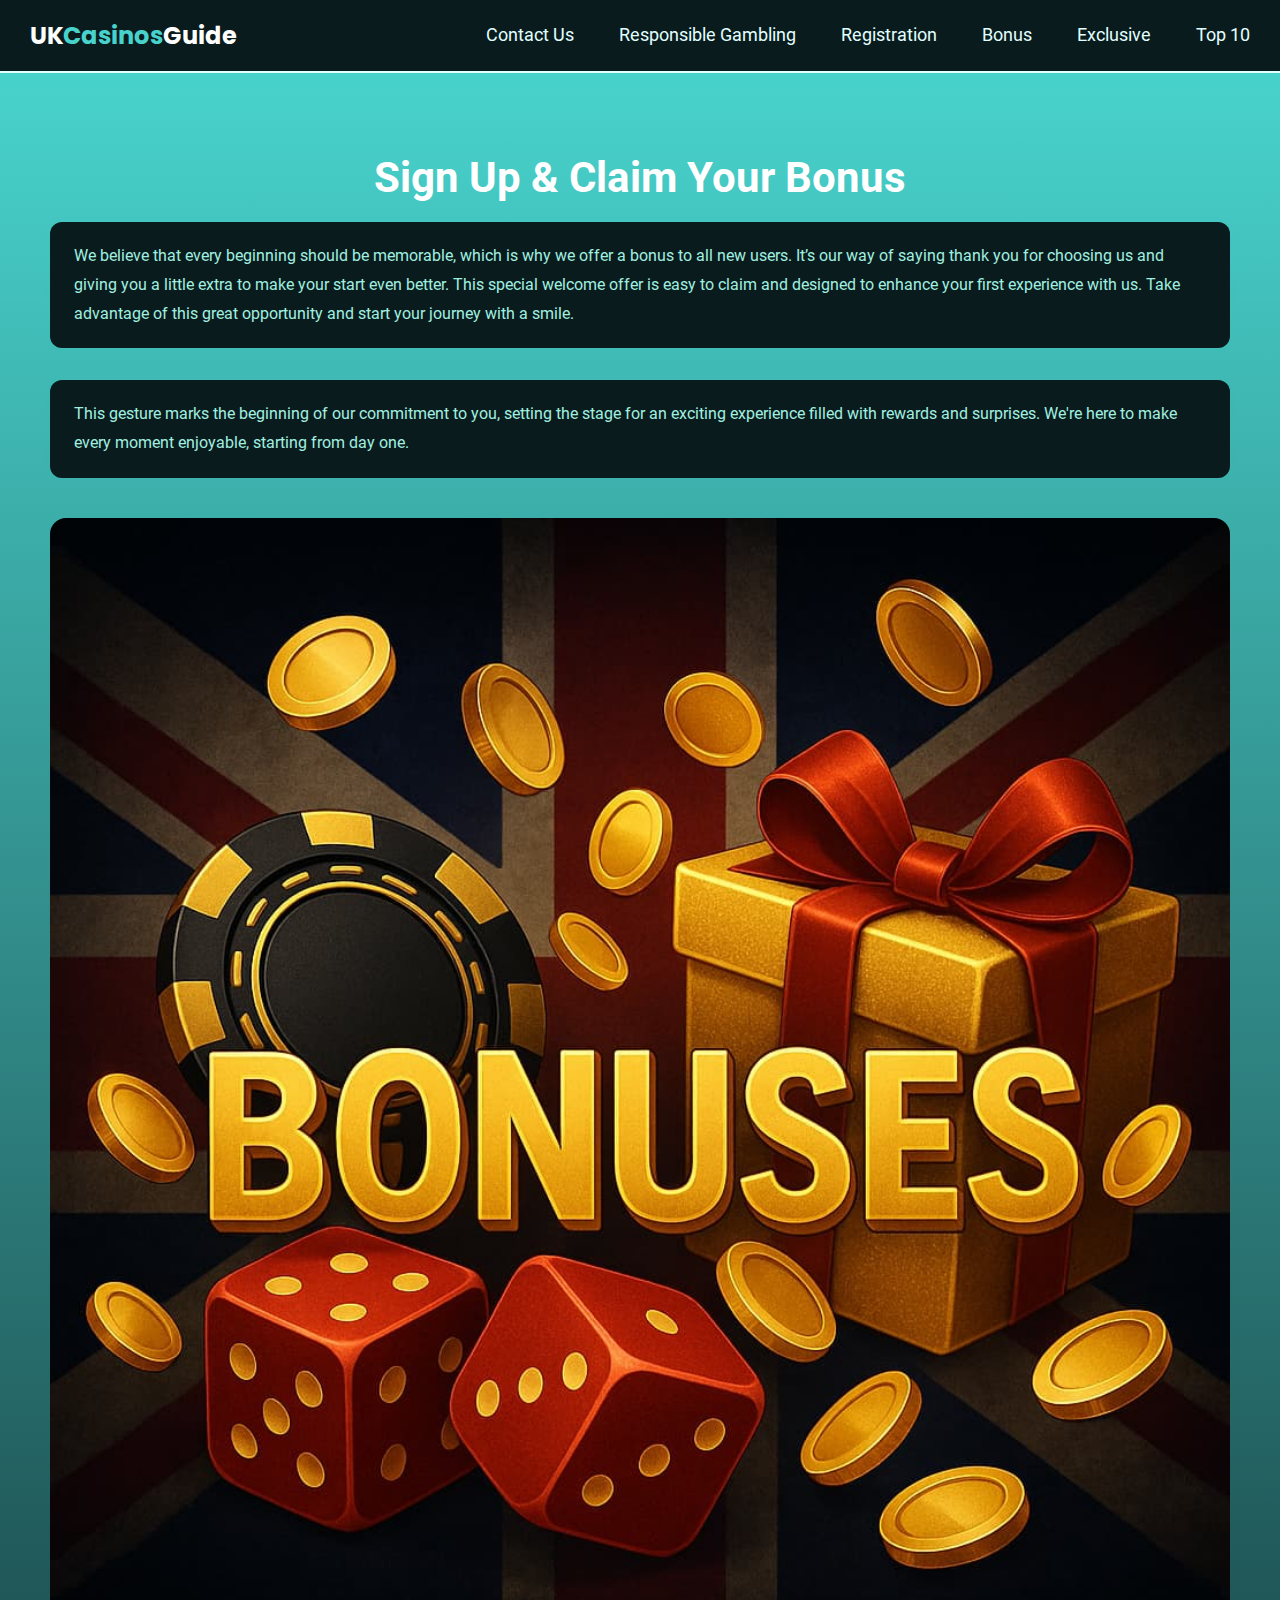
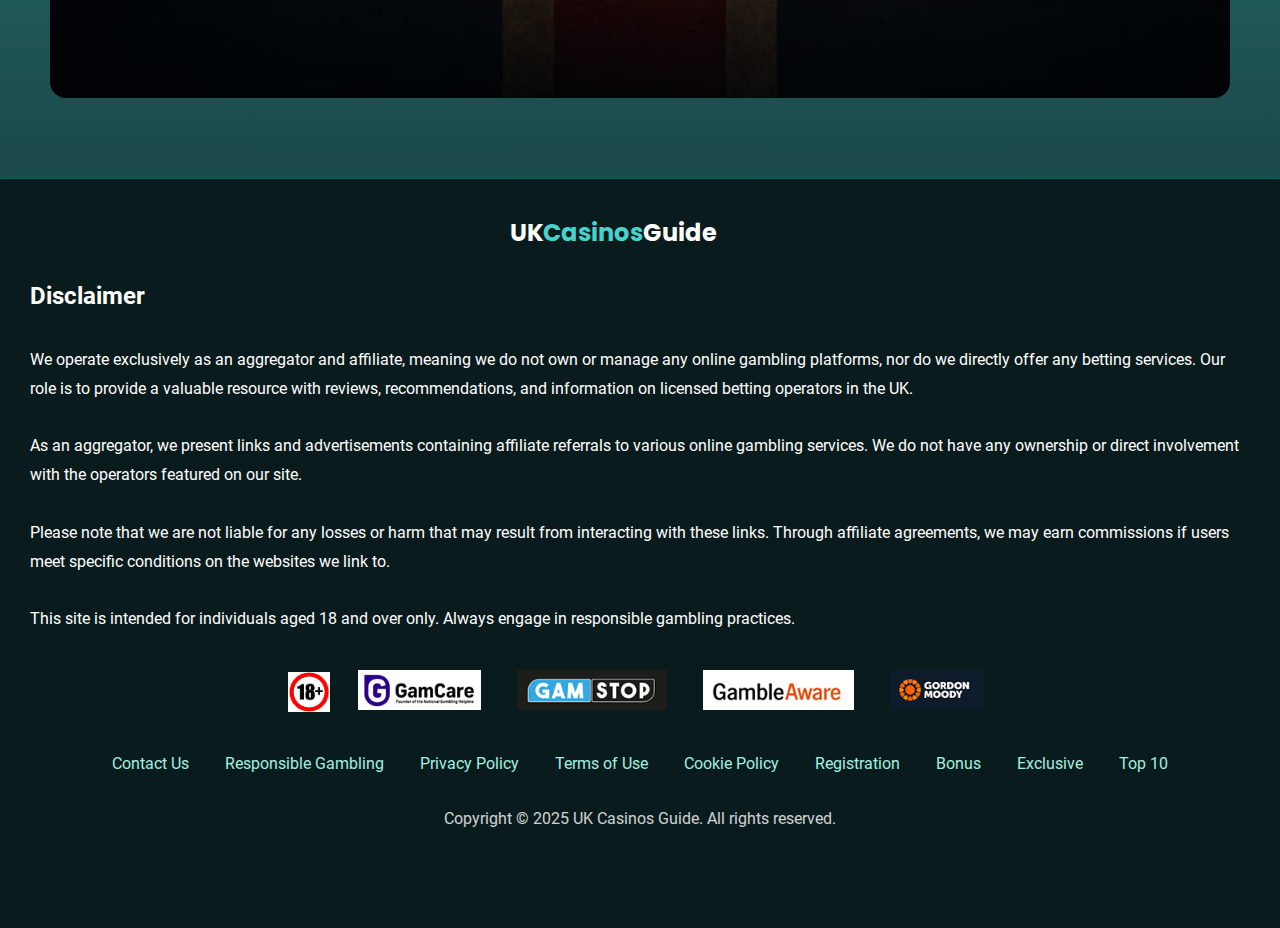
<file: Bonus/index.html>
<!DOCTYPE html>
<html lang="en">
  <head>
    <meta charset="UTF-8" />
    <meta name="viewport" content="width=device-width, initial-scale=1.0" />

    <link
      rel="icon"
      type="image/png"
      sizes="32x32"
      href="/assets/img/logo.svg"
    />

    <title>UK Casinos Guide 2025</title>
    <link rel="stylesheet" href="/assets/css/styles.css" />
  </head>
  <body>
    <header class="mainHeader">
      <div class="content-container">
        <div class="header">
          <div class="desktopHeader">
            <div class="desktopLogoContainer">
              <a href="/">
                <span class="logo"
                  >UK<span style="color: #48d2cc">Casinos</span>Guide</span
                >
              </a>
            </div>

            <div class="desktopMenuContainer">
              <div class="headerLink">
                <a href="/contact_us/">Contact Us</a>
              </div>
              <div class="headerLink">
                <a href="/responsible_gambling/">Responsible Gambling</a>
              </div>
              <div class="headerLink">
                <a href="/Registration/">Registration</a>
              </div>
              <div class="headerLink">
                <a href="/Bonus/">Bonus</a>
              </div>
              <div class="headerLink">
                <a href="/Exclusive/">Exclusive</a>
              </div>
              <div class="headerLink">
                <a href="/Top/">Top 10</a>
              </div>
            </div>
          </div>

          <div class="mobileHeader">
            <div class="mobileLogoContainer">
              <a href="/">
                <span class="logo"
                  >UK<span style="color: #48d2cc">Casinos</span>Guide</span
                >
              </a>
            </div>

            <div class="mobileMenuBurger">
              <img
                src="/assets/img/game-icons_hamburger-menu.png"
                alt="game-icons_hamburger-menu"
                id="hamburgerMenuIcon"
              />
            </div>

            <div class="mobileMenuContainer">
              <div class="mobileMenuClose">
                <img
                  src="/assets/img/icons_caret-down.png"
                  alt="icons_hamburger"
                />
              </div>
              <nav class="mobileNav">
                <a href="/contact_us/">Contact Us</a>
                <a href="/responsible_gambling/">Responsible Gambling</a>
                <a href="/Registration/">Registration</a>
                <a href="/Bonus/">Bonus</a>
                <a href="/Exclusive/">Exclusive</a>
                <a href="/Top/">Top 10</a>
              </nav>
            </div>
          </div>
        </div>
      </div>
    </header>
    <div class="bodyMainWrap">
      <section class="service-page">
        <h1 class="service-title">Sign Up & Claim Your Bonus</h1>

        <div class="service-content">
          <p>
            We believe that every beginning should be memorable, which is why we
            offer a bonus to all new users. It’s our way of saying thank you for
            choosing us and giving you a little extra to make your start even
            better. This special welcome offer is easy to claim and designed to
            enhance your first experience with us. Take advantage of this great
            opportunity and start your journey with a smile.
          </p>
          <p>
            This gesture marks the beginning of our commitment to you, setting
            the stage for an exciting experience filled with rewards and
            surprises. We're here to make every moment enjoyable, starting from
            day one.
          </p>
        </div>
        <img src="/assets/img/bonuses.jpg" style="border-radius: 16px" alt="" />
      </section>

      <footer class="footer_b">
        <div class="desktopLogoContainer">
          <a href="/">
            <span class="logo"
              >UK<span style="color: #48d2cc">Casinos</span>Guide</span
            >
          </a>
        </div>

        <h4 class="footerTitle">Disclaimer</h4>
        <div class="footerText">
          <p class="footerDesc">
            We operate exclusively as an aggregator and affiliate, meaning we do
            not own or manage any online gambling platforms, nor do we directly
            offer any betting services. Our role is to provide a valuable
            resource with reviews, recommendations, and information on licensed
            betting operators in the UK.
            <br /><br />
            As an aggregator, we present links and advertisements containing
            affiliate referrals to various online gambling services. We do not
            have any ownership or direct involvement with the operators featured
            on our site.
            <br /><br />
            Please note that we are not liable for any losses or harm that may
            result from interacting with these links. Through affiliate
            agreements, we may earn commissions if users meet specific
            conditions on the websites we link to.
            <br /><br />
            This site is intended for individuals aged 18 and over only. Always
            engage in responsible gambling practices.
          </p>
        </div>

        <div class="logosDiv">
          <img src="/assets/img/plus18.png" alt="" />
          <a
            href="https://www.gamcare.org.uk/"
            target="_blank"
            rel="nofollow noopener"
            ><img src="/assets/img/gamcare.png" alt=""
          /></a>
          <a
            href="https://www.gamstop.co.uk/"
            target="_blank"
            rel="nofollow noopener"
            ><img src="/assets/img/gamstop.png" alt=""
          /></a>
          <a
            href="https://www.gambleaware.org/"
            target="_blank"
            rel="nofollow noopener"
            ><img src="/assets/img/gambleaware.png" alt=""
          /></a>
          <a
            href="https://gamblingtherapy.org/"
            target="_blank"
            rel="nofollow noopener"
            ><img src="/assets/img/gamblingtherapy.png" alt=""
          /></a>
        </div>

        <div class="logosDiv">
          <a href="/contact_us/">Contact Us</a>
          <a href="/responsible_gambling/">Responsible Gambling</a>
          <a href="/privacy_policy/">Privacy Policy</a>
          <a href="/terms_of_use/">Terms of Use</a>
          <a href="/cookie_policy/">Cookie Policy</a>
          <a href="/Registration/">Registration</a>
          <a href="/Bonus/">Bonus </a>
          <a href="/Exclusive/">Exclusive</a>
          <a href="/Top/">Top 10</a>
        </div>
        <p class="footerBottom">
          Copyright © 2025 UK Casinos Guide. All rights reserved.
        </p>
      </footer>
    </div>

    <script src="/assets/js/main_script.js"></script>
  </body>
</html>
</file>
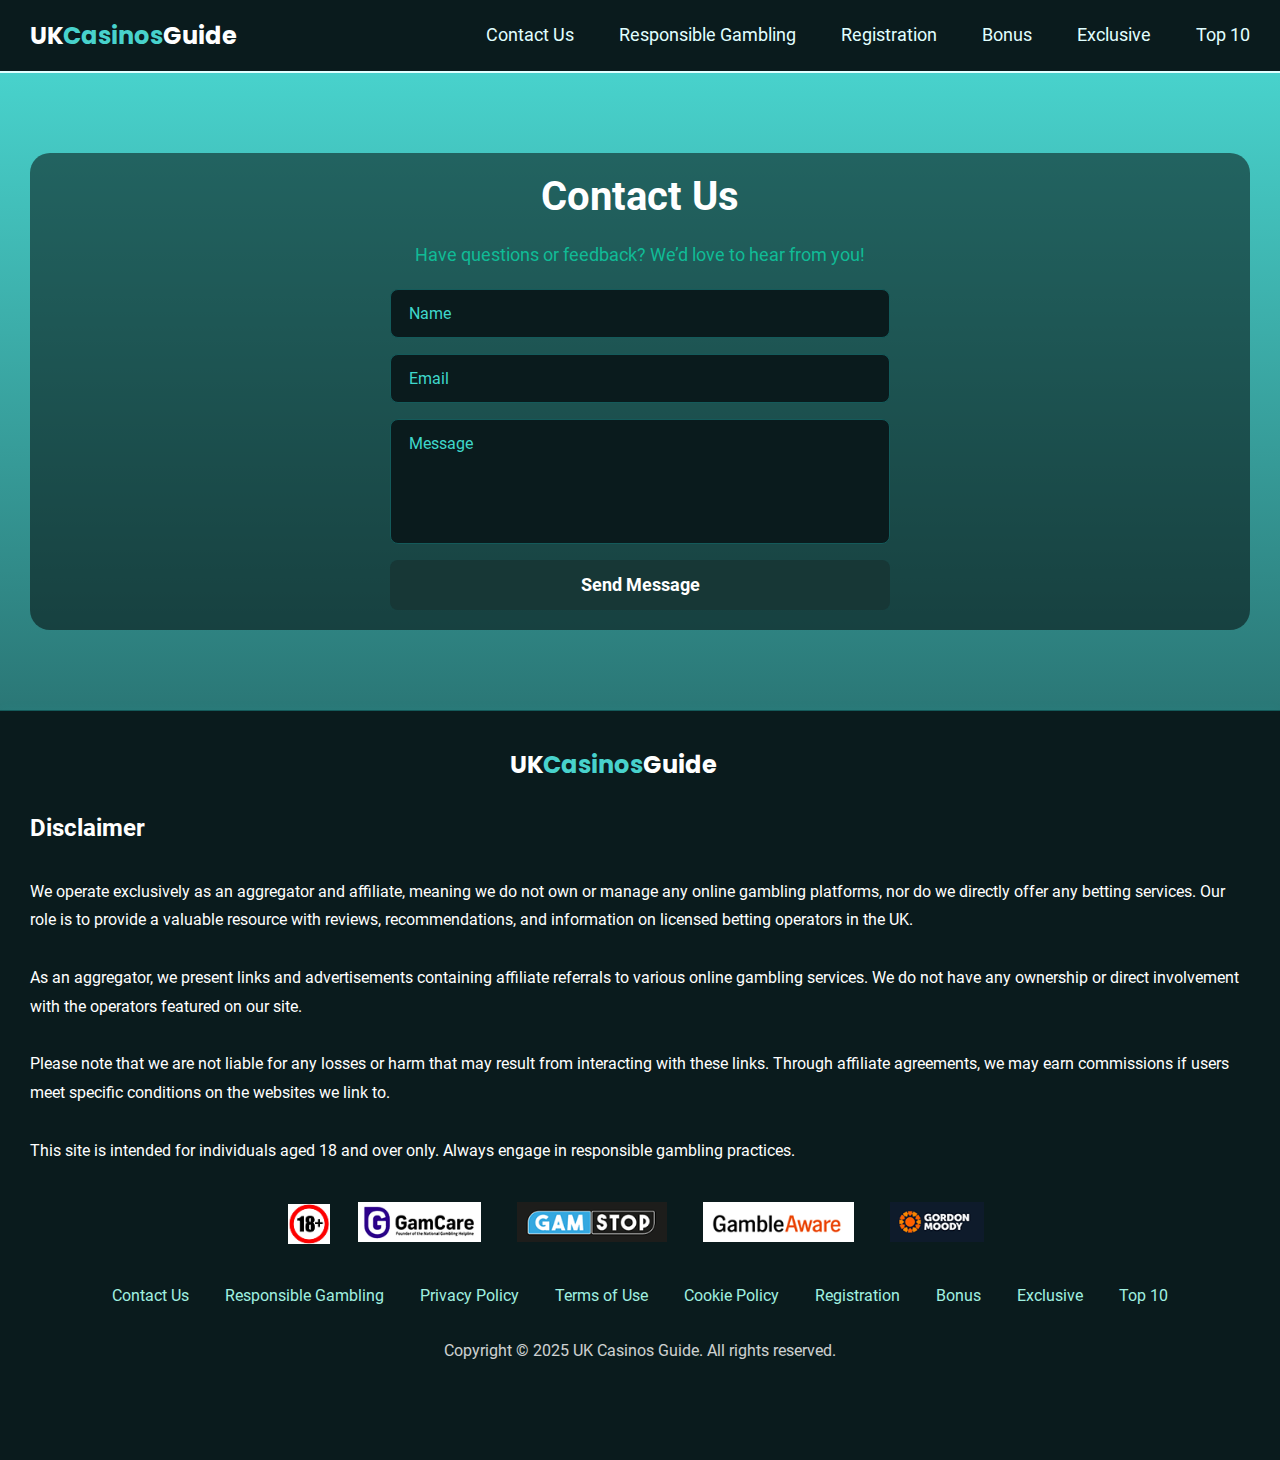
<file: contact_us/index.html>
<!DOCTYPE html>
<html lang="en">
  <head>
    <meta charset="UTF-8" />
    <meta name="viewport" content="width=device-width, initial-scale=1.0" />

    <link
      rel="icon"
      type="image/png"
      sizes="32x32"
      href="/assets/img/logo.svg"
    />

    <title>UK Casinos Guide 2025</title>
    <link rel="stylesheet" href="/assets/css/styles.css" />
  </head>
  <body>
    <header class="mainHeader">
      <div class="content-container">
        <div class="header">
          <div class="desktopHeader">
            <div class="desktopLogoContainer">
              <a href="/">
                <span class="logo"
                  >UK<span style="color: #48d2cc">Casinos</span>Guide</span
                >
              </a>
            </div>

            <div class="desktopMenuContainer">
              <div class="headerLink">
                <a href="/contact_us/">Contact Us</a>
              </div>
              <div class="headerLink">
                <a href="/responsible_gambling/">Responsible Gambling</a>
              </div>
              <div class="headerLink">
                <a href="/Registration/">Registration</a>
              </div>
              <div class="headerLink">
                <a href="/Bonus/">Bonus</a>
              </div>
              <div class="headerLink">
                <a href="/Exclusive/">Exclusive</a>
              </div>
              <div class="headerLink">
                <a href="/Top/">Top 10</a>
              </div>
            </div>
          </div>

          <div class="mobileHeader">
            <div class="mobileLogoContainer">
              <a href="/">
                <span class="logo"
                  >UK<span style="color: #48d2cc">Casinos</span>Guide</span
                >
              </a>
            </div>

            <div class="mobileMenuBurger">
              <img
                src="/assets/img/game-icons_hamburger-menu.png"
                alt="game-icons_hamburger-menu"
                id="hamburgerMenuIcon"
              />
            </div>

            <div class="mobileMenuContainer">
              <div class="mobileMenuClose">
                <img
                  src="/assets/img/icons_caret-down.png"
                  alt="icons_hamburger"
                />
              </div>
              <nav class="mobileNav">
                <a href="/contact_us/">Contact Us</a>
                <a href="/responsible_gambling/">Responsible Gambling</a>
                <a href="/Registration/">Registration</a>
                <a href="/Bonus/">Bonus</a>
                <a href="/Exclusive/">Exclusive</a>
                <a href="/Top/">Top 10</a>
              </nav>
            </div>
          </div>
        </div>
      </div>
    </header>

    <div class="bodyMainWrap">
      <section class="contact-section" id="contact">
        <h1 class="contact-title">Contact Us</h1>
        <p class="contact-subtitle">
          Have questions or feedback? We’d love to hear from you!
        </p>

        <form class="contact-form" id="contactForm">
          <input type="text" name="name" placeholder="Name" required />
          <input type="email" name="email" placeholder="Email" required />
          <textarea
            name="message"
            placeholder="Message"
            rows="5"
            required
          ></textarea>

          <button type="submit" class="buttonLink">Send Message</button>
        </form>

        <div class="modal-overlay" id="modalOverlay">
          <div class="modal">
            <p>
              Thanks for contacting us!<br />Our support team will contact you
              as soon as possible.
            </p>
          </div>
        </div>
      </section>

      <footer class="footer_b">
        <div class="desktopLogoContainer">
          <a href="/">
            <span class="logo"
              >UK<span style="color: #48d2cc">Casinos</span>Guide</span
            >
          </a>
        </div>

        <h4 class="footerTitle">Disclaimer</h4>
        <div class="footerText">
          <p class="footerDesc">
            We operate exclusively as an aggregator and affiliate, meaning we do
            not own or manage any online gambling platforms, nor do we directly
            offer any betting services. Our role is to provide a valuable
            resource with reviews, recommendations, and information on licensed
            betting operators in the UK.
            <br /><br />
            As an aggregator, we present links and advertisements containing
            affiliate referrals to various online gambling services. We do not
            have any ownership or direct involvement with the operators featured
            on our site.
            <br /><br />
            Please note that we are not liable for any losses or harm that may
            result from interacting with these links. Through affiliate
            agreements, we may earn commissions if users meet specific
            conditions on the websites we link to.
            <br /><br />
            This site is intended for individuals aged 18 and over only. Always
            engage in responsible gambling practices.
          </p>
        </div>

        <div class="logosDiv">
          <img src="/assets/img/plus18.png" alt="" />
          <a
            href="https://www.gamcare.org.uk/"
            target="_blank"
            rel="nofollow noopener"
            ><img src="/assets/img/gamcare.png" alt=""
          /></a>
          <a
            href="https://www.gamstop.co.uk/"
            target="_blank"
            rel="nofollow noopener"
            ><img src="/assets/img/gamstop.png" alt=""
          /></a>
          <a
            href="https://www.gambleaware.org/"
            target="_blank"
            rel="nofollow noopener"
            ><img src="/assets/img/gambleaware.png" alt=""
          /></a>
          <a
            href="https://gamblingtherapy.org/"
            target="_blank"
            rel="nofollow noopener"
            ><img src="/assets/img/gamblingtherapy.png" alt=""
          /></a>
        </div>

        <div class="logosDiv">
          <a href="/contact_us/">Contact Us</a>
          <a href="/responsible_gambling/">Responsible Gambling</a>
          <a href="/privacy_policy/">Privacy Policy</a>
          <a href="/terms_of_use/">Terms of Use</a>
          <a href="/cookie_policy/">Cookie Policy</a>
          <a href="/Registration/">Registration</a>
          <a href="/Bonus/">Bonus </a>
          <a href="/Exclusive/">Exclusive</a>
          <a href="/Top/">Top 10</a>
        </div>
        <p class="footerBottom">
          Copyright © 2025 UK Casinos Guide. All rights reserved.
        </p>
      </footer>
    </div>

    <script>
      document
        .getElementById("contactForm")
        .addEventListener("submit", function (e) {
          e.preventDefault();

          const modal = document.getElementById("modalOverlay");
          modal.classList.add("show");

          setTimeout(() => {
            modal.classList.remove("show");
            e.target.reset();
          }, 2500);
        });
    </script>
    <script src="/assets/js/main_script.js"></script>
  </body>
</html>
</file>
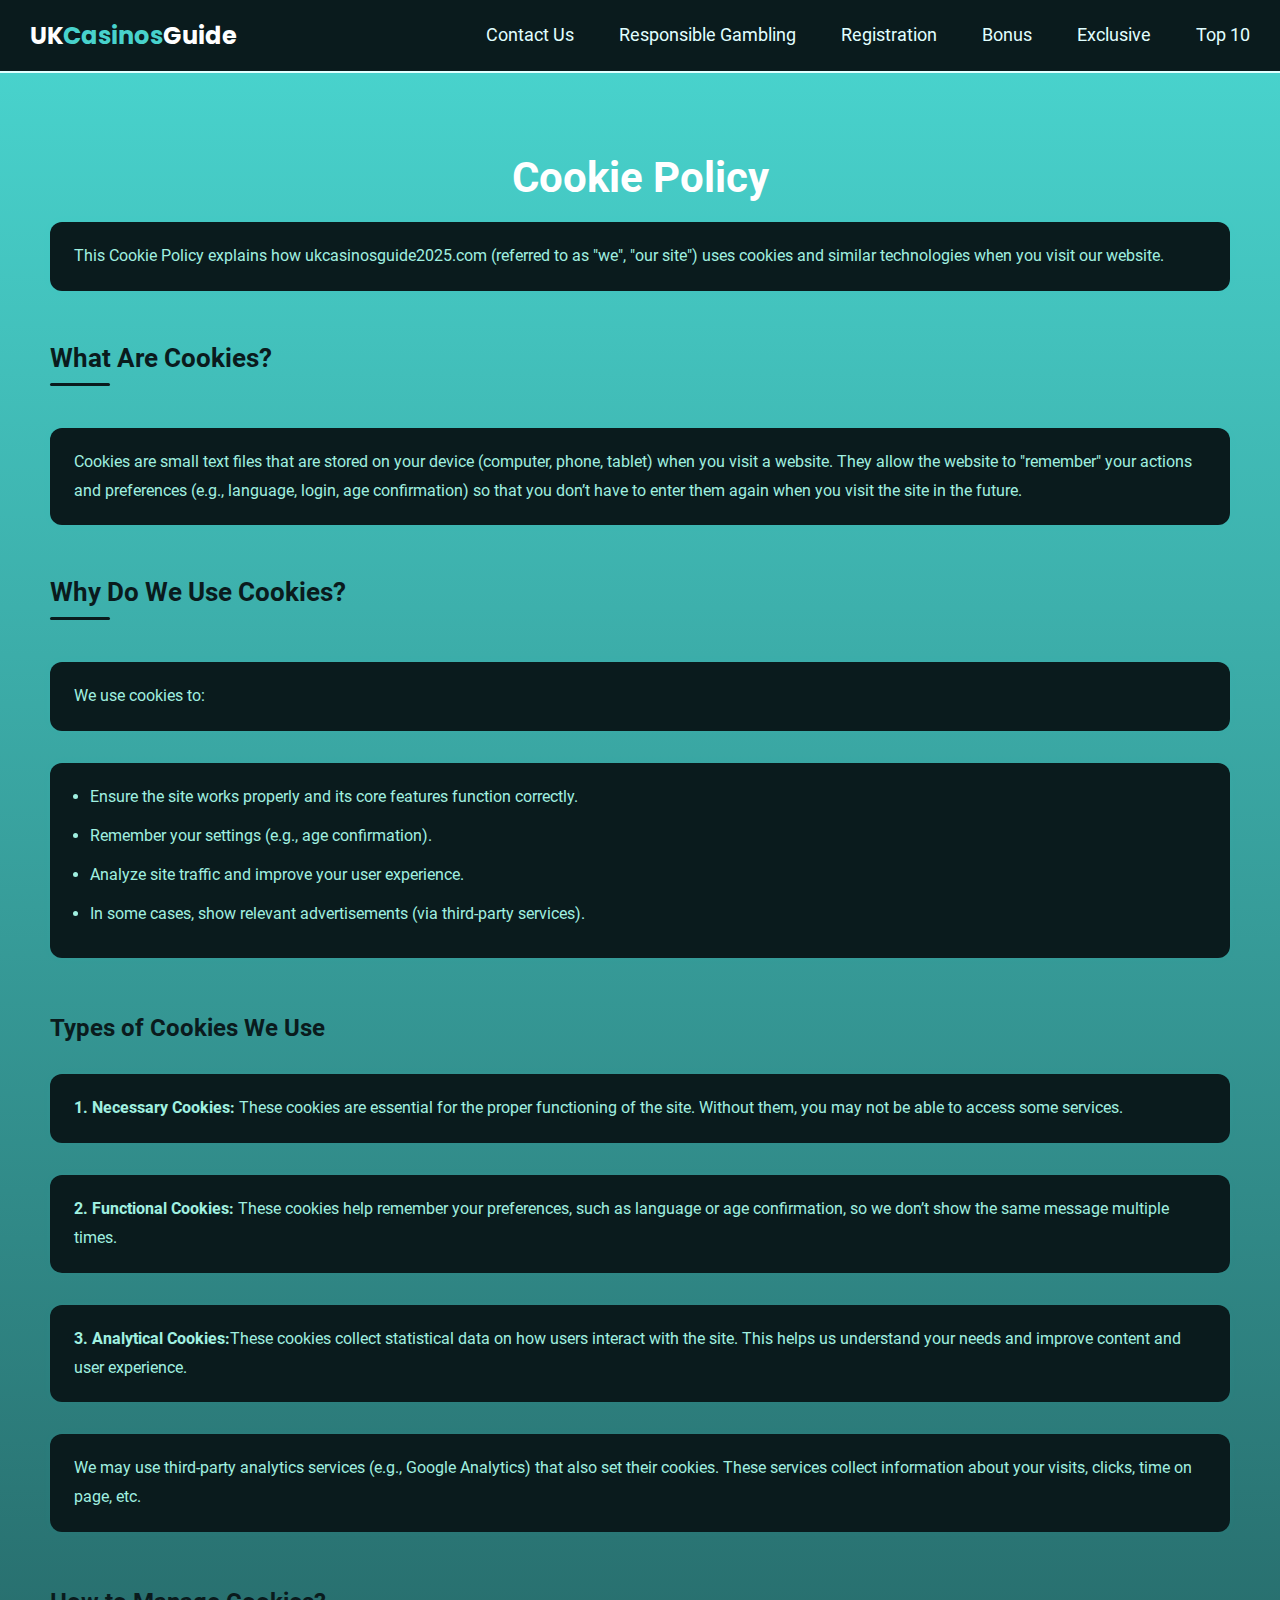
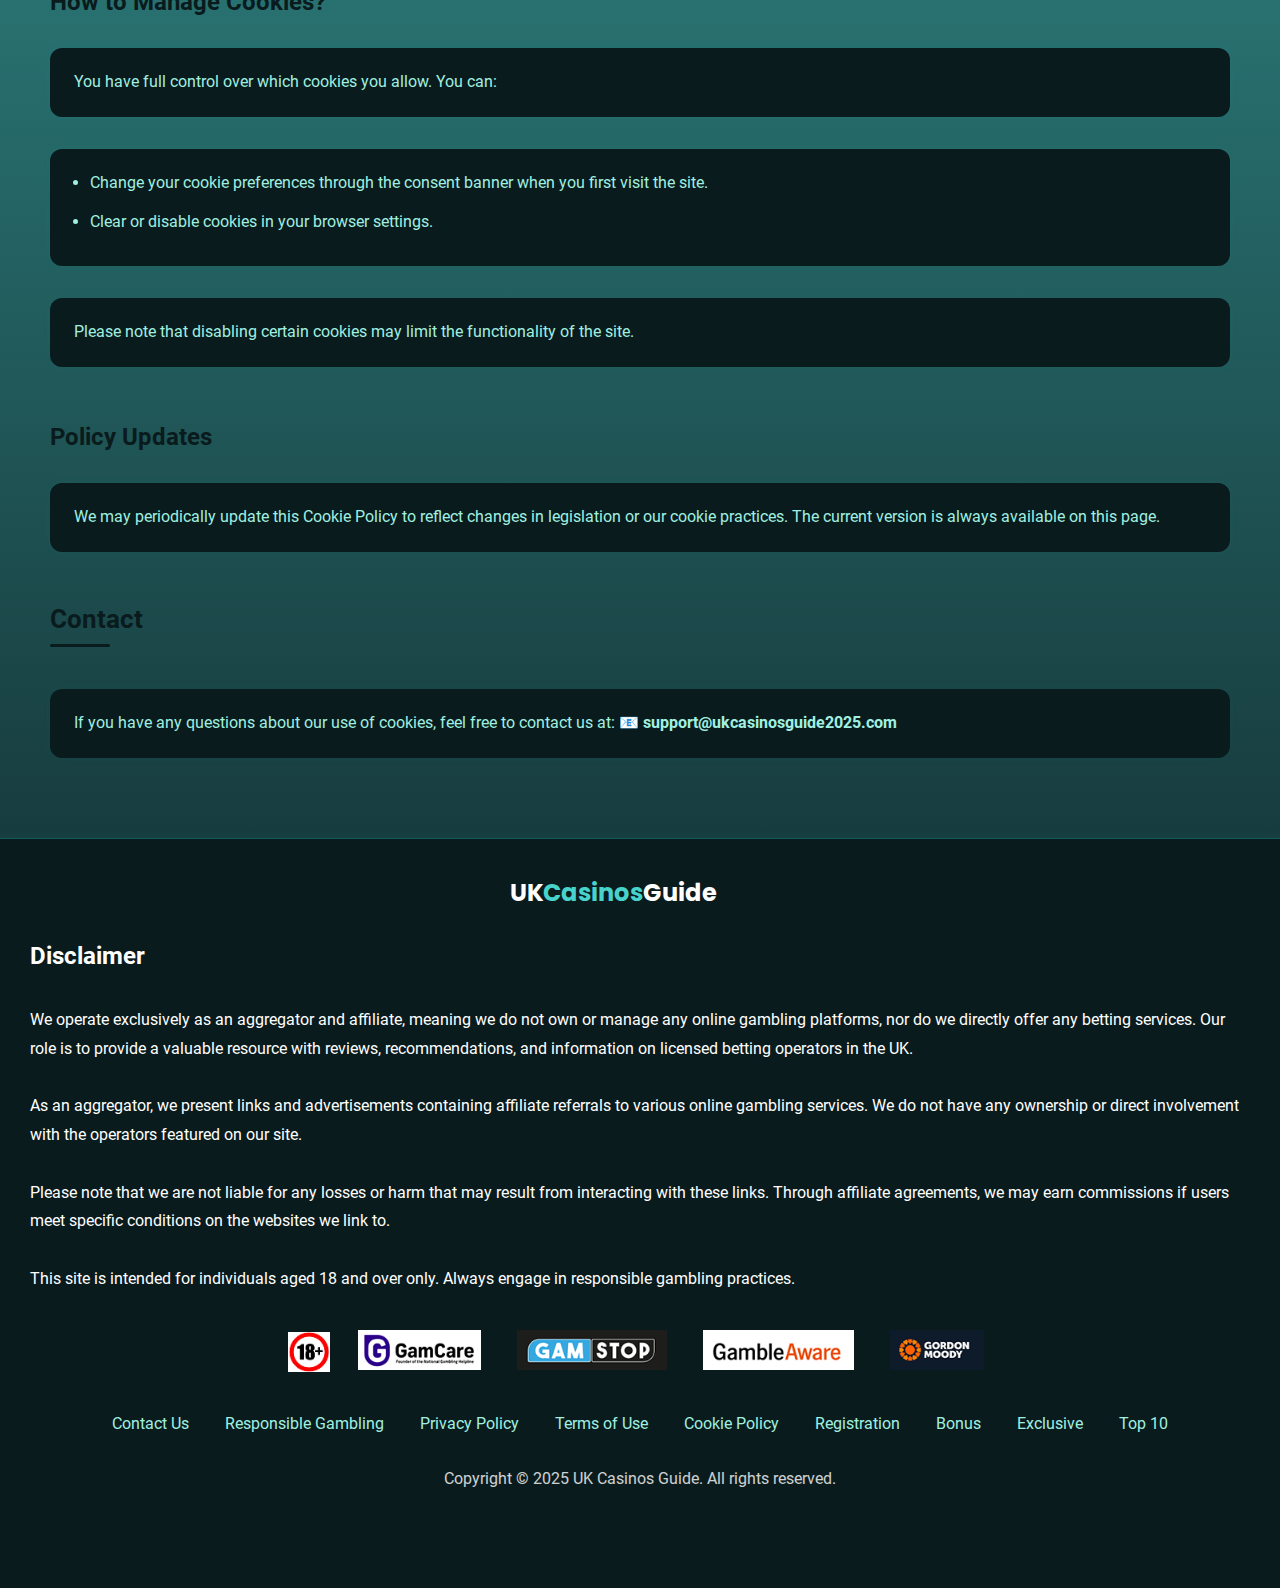
<file: cookie_policy/index.html>
<!DOCTYPE html>
<html lang="en">
  <head>
    <meta charset="UTF-8" />
    <meta name="viewport" content="width=device-width, initial-scale=1.0" />

    <link
      rel="icon"
      type="image/png"
      sizes="32x32"
      href="/assets/img/logo.svg"
    />

    <title>UK Casinos Guide 2025</title>
    <link rel="stylesheet" href="/assets/css/styles.css" />
  </head>
  <body>
    <header class="mainHeader">
      <div class="content-container">
        <div class="header">
          <div class="desktopHeader">
            <div class="desktopLogoContainer">
              <a href="/">
                <span class="logo"
                  >UK<span style="color: #48d2cc">Casinos</span>Guide</span
                >
              </a>
            </div>

            <div class="desktopMenuContainer">
              <div class="headerLink">
                <a href="/contact_us/">Contact Us</a>
              </div>
              <div class="headerLink">
                <a href="/responsible_gambling/">Responsible Gambling</a>
              </div>
              <div class="headerLink">
                <a href="/Registration/">Registration</a>
              </div>
              <div class="headerLink">
                <a href="/Bonus/">Bonus</a>
              </div>
              <div class="headerLink">
                <a href="/Exclusive/">Exclusive</a>
              </div>
              <div class="headerLink">
                <a href="/Top/">Top 10</a>
              </div>
            </div>
          </div>

          <div class="mobileHeader">
            <div class="mobileLogoContainer">
              <a href="/">
                <span class="logo"
                  >UK<span style="color: #48d2cc">Casinos</span>Guide</span
                >
              </a>
            </div>

            <div class="mobileMenuBurger">
              <img
                src="/assets/img/game-icons_hamburger-menu.png"
                alt="game-icons_hamburger-menu"
                id="hamburgerMenuIcon"
              />
            </div>

            <div class="mobileMenuContainer">
              <div class="mobileMenuClose">
                <img
                  src="/assets/img/icons_caret-down.png"
                  alt="icons_hamburger"
                />
              </div>
              <nav class="mobileNav">
                <a href="/contact_us/">Contact Us</a>
                <a href="/responsible_gambling/">Responsible Gambling</a>
                <a href="/Registration/">Registration</a>
                <a href="/Bonus/">Bonus</a>
                <a href="/Exclusive/">Exclusive</a>
                <a href="/Top/">Top 10</a>
              </nav>
            </div>
          </div>
        </div>
      </div>
    </header>
    <div class="bodyMainWrap">
      <section class="service-page">
        <h1 class="service-title">Cookie Policy</h1>

        <div class="service-content">
          <p>
            This Cookie Policy explains how ukcasinosguide2025.com (referred to
            as "we", "our site") uses cookies and similar technologies when you
            visit our website.
          </p>

          <h2>What Are Cookies?</h2>
          <p>
            Cookies are small text files that are stored on your device
            (computer, phone, tablet) when you visit a website. They allow the
            website to "remember" your actions and preferences (e.g., language,
            login, age confirmation) so that you don’t have to enter them again
            when you visit the site in the future.
          </p>

          <h2>Why Do We Use Cookies?</h2>
          <p>We use cookies to:</p>
          <ul>
            <li>
              Ensure the site works properly and its core features function
              correctly.
            </li>
            <li>Remember your settings (e.g., age confirmation).</li>
            <li>Analyze site traffic and improve your user experience.</li>
            <li>
              In some cases, show relevant advertisements (via third-party
              services).
            </li>
          </ul>

          <h3>Types of Cookies We Use</h3>
          <p>
            <strong>1. Necessary Cookies:</strong> These cookies are essential
            for the proper functioning of the site. Without them, you may not be
            able to access some services.
          </p>
          <p>
            <strong>2. Functional Cookies:</strong> These cookies help remember
            your preferences, such as language or age confirmation, so we don’t
            show the same message multiple times.
          </p>
          <p>
            <strong>3. Analytical Cookies:</strong>These cookies collect
            statistical data on how users interact with the site. This helps us
            understand your needs and improve content and user experience.
          </p>
          <p>
            We may use third-party analytics services (e.g., Google Analytics)
            that also set their cookies. These services collect information
            about your visits, clicks, time on page, etc.
          </p>

          <h3>How to Manage Cookies?</h3>
          <p>You have full control over which cookies you allow. You can:</p>
          <ul>
            <li>
              Change your cookie preferences through the consent banner when you
              first visit the site.
            </li>
            <li>Clear or disable cookies in your browser settings.</li>
          </ul>
          <p>
            Please note that disabling certain cookies may limit the
            functionality of the site.
          </p>

          <h3>Policy Updates</h3>
          <p>
            We may periodically update this Cookie Policy to reflect changes in
            legislation or our cookie practices. The current version is always
            available on this page.
          </p>

          <h2>Contact</h2>
          <p>
            If you have any questions about our use of cookies, feel free to
            contact us at: 📧 <strong>support@ukcasinosguide2025.com</strong>
          </p>
        </div>
      </section>

      <footer class="footer_b">
        <div class="desktopLogoContainer">
          <a href="/">
            <span class="logo"
              >UK<span style="color: #48d2cc">Casinos</span>Guide</span
            >
          </a>
        </div>

        <h4 class="footerTitle">Disclaimer</h4>
        <div class="footerText">
          <p class="footerDesc">
            We operate exclusively as an aggregator and affiliate, meaning we do
            not own or manage any online gambling platforms, nor do we directly
            offer any betting services. Our role is to provide a valuable
            resource with reviews, recommendations, and information on licensed
            betting operators in the UK.
            <br /><br />
            As an aggregator, we present links and advertisements containing
            affiliate referrals to various online gambling services. We do not
            have any ownership or direct involvement with the operators featured
            on our site.
            <br /><br />
            Please note that we are not liable for any losses or harm that may
            result from interacting with these links. Through affiliate
            agreements, we may earn commissions if users meet specific
            conditions on the websites we link to.
            <br /><br />
            This site is intended for individuals aged 18 and over only. Always
            engage in responsible gambling practices.
          </p>
        </div>

        <div class="logosDiv">
          <img src="/assets/img/plus18.png" alt="" />
          <a
            href="https://www.gamcare.org.uk/"
            target="_blank"
            rel="nofollow noopener"
            ><img src="/assets/img/gamcare.png" alt=""
          /></a>
          <a
            href="https://www.gamstop.co.uk/"
            target="_blank"
            rel="nofollow noopener"
            ><img src="/assets/img/gamstop.png" alt=""
          /></a>
          <a
            href="https://www.gambleaware.org/"
            target="_blank"
            rel="nofollow noopener"
            ><img src="/assets/img/gambleaware.png" alt=""
          /></a>
          <a
            href="https://gamblingtherapy.org/"
            target="_blank"
            rel="nofollow noopener"
            ><img src="/assets/img/gamblingtherapy.png" alt=""
          /></a>
        </div>

        <div class="logosDiv">
          <a href="/contact_us/">Contact Us</a>
          <a href="/responsible_gambling/">Responsible Gambling</a>
          <a href="/privacy_policy/">Privacy Policy</a>
          <a href="/terms_of_use/">Terms of Use</a>
          <a href="/cookie_policy/">Cookie Policy</a>
          <a href="/Registration/">Registration</a>
          <a href="/Bonus/">Bonus </a>
          <a href="/Exclusive/">Exclusive</a>
          <a href="/Top/">Top 10</a>
        </div>
        <p class="footerBottom">
          Copyright © 2025 UK Casinos Guide. All rights reserved.
        </p>
      </footer>
    </div>

    <script src="/assets/js/main_script.js"></script>
  </body>
</html>
</file>
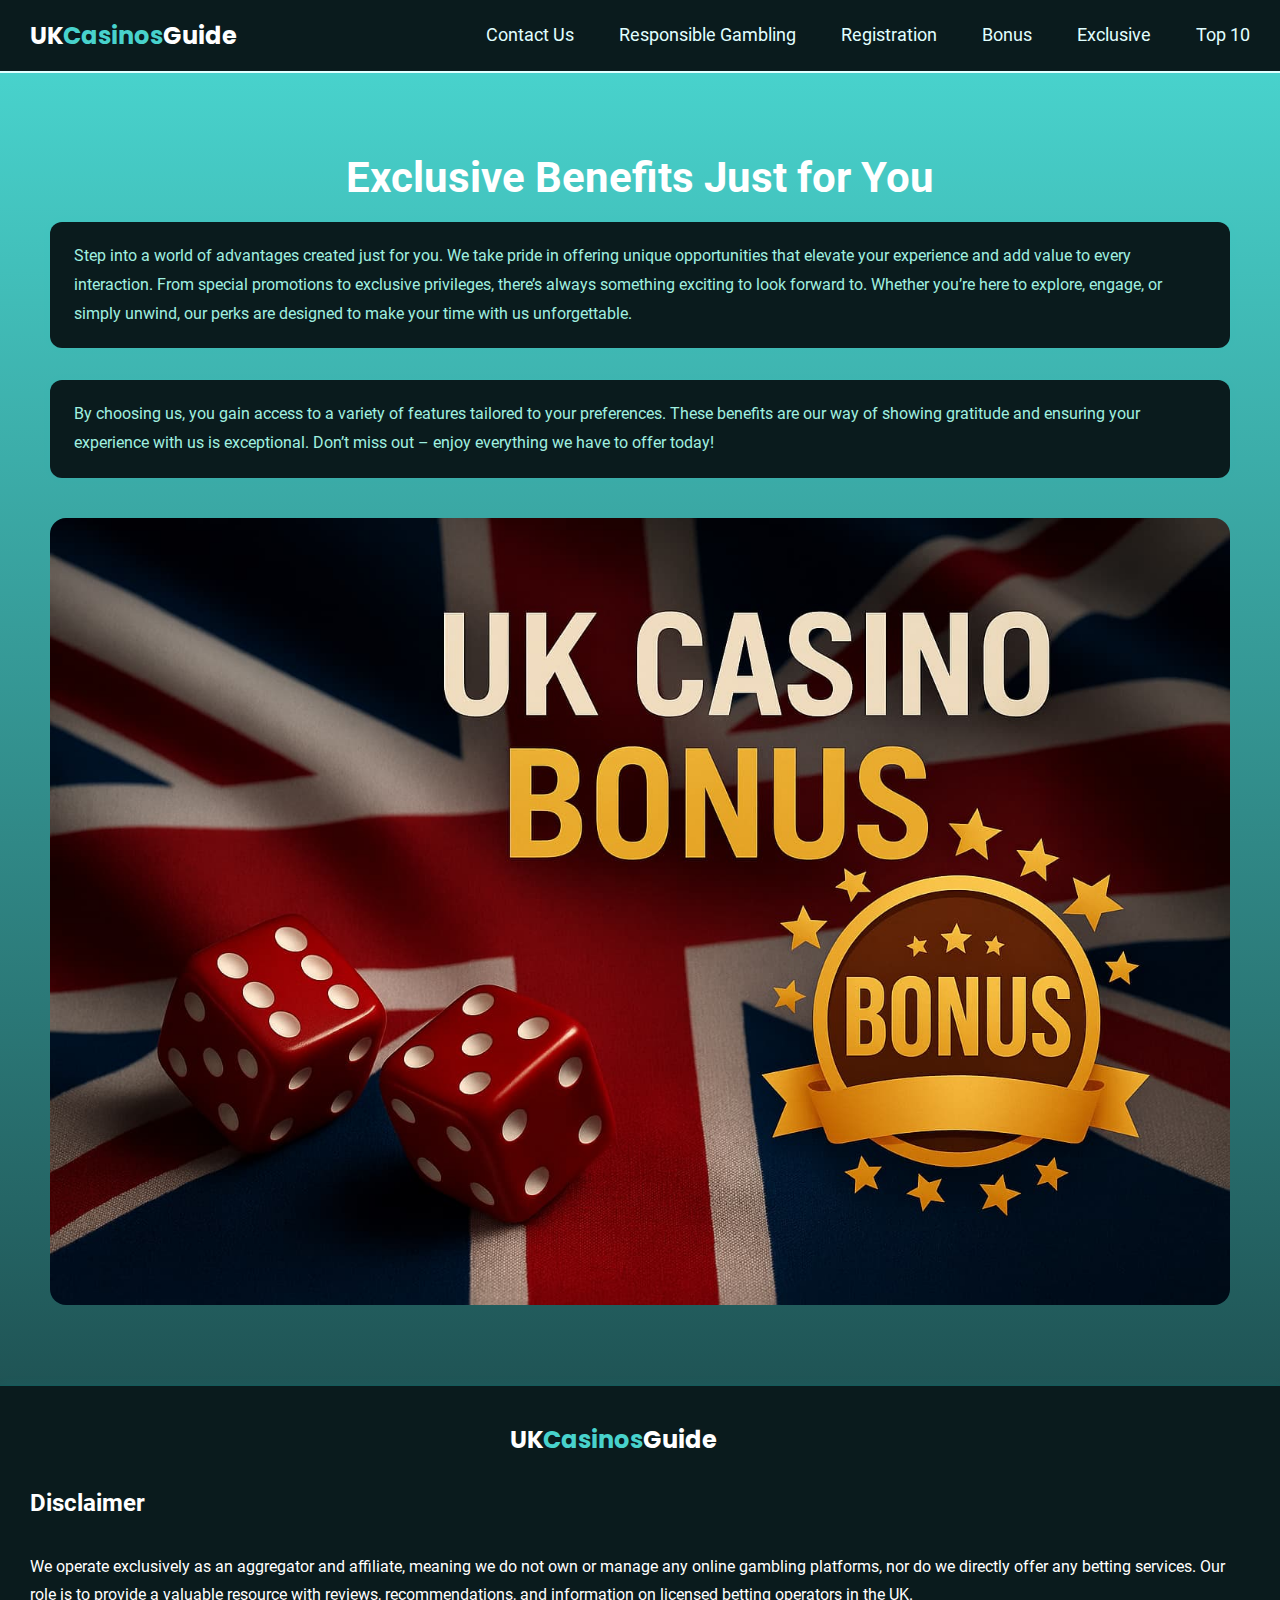
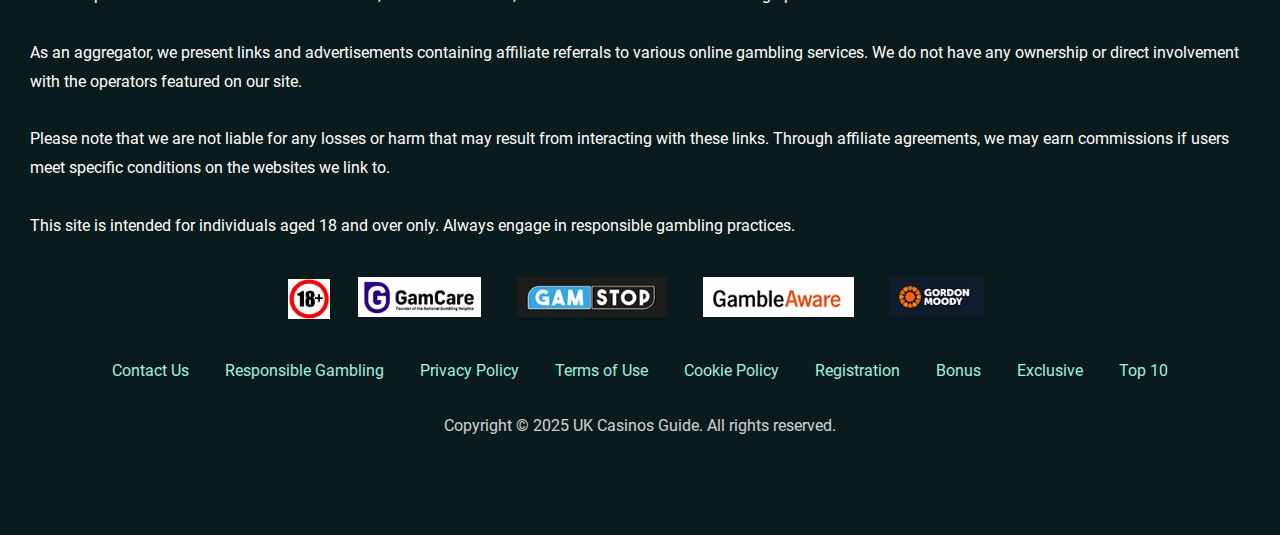
<file: Exclusive/index.html>
<!DOCTYPE html>
<html lang="en">
  <head>
    <meta charset="UTF-8" />
    <meta name="viewport" content="width=device-width, initial-scale=1.0" />

    <link
      rel="icon"
      type="image/png"
      sizes="32x32"
      href="/assets/img/logo.svg"
    />

    <title>UK Casinos Guide 2025</title>
    <link rel="stylesheet" href="/assets/css/styles.css" />
  </head>
  <body>
    <header class="mainHeader">
      <div class="content-container">
        <div class="header">
          <div class="desktopHeader">
            <div class="desktopLogoContainer">
              <a href="/">
                <span class="logo"
                  >UK<span style="color: #48d2cc">Casinos</span>Guide</span
                >
              </a>
            </div>

            <div class="desktopMenuContainer">
              <div class="headerLink">
                <a href="/contact_us/">Contact Us</a>
              </div>
              <div class="headerLink">
                <a href="/responsible_gambling/">Responsible Gambling</a>
              </div>
              <div class="headerLink">
                <a href="/Registration/">Registration</a>
              </div>
              <div class="headerLink">
                <a href="/Bonus/">Bonus</a>
              </div>
              <div class="headerLink">
                <a href="/Exclusive/">Exclusive</a>
              </div>
              <div class="headerLink">
                <a href="/Top/">Top 10</a>
              </div>
            </div>
          </div>

          <div class="mobileHeader">
            <div class="mobileLogoContainer">
              <a href="/">
                <span class="logo"
                  >UK<span style="color: #48d2cc">Casinos</span>Guide</span
                >
              </a>
            </div>

            <div class="mobileMenuBurger">
              <img
                src="/assets/img/game-icons_hamburger-menu.png"
                alt="game-icons_hamburger-menu"
                id="hamburgerMenuIcon"
              />
            </div>

            <div class="mobileMenuContainer">
              <div class="mobileMenuClose">
                <img
                  src="/assets/img/icons_caret-down.png"
                  alt="icons_hamburger"
                />
              </div>
              <nav class="mobileNav">
                <a href="/contact_us/">Contact Us</a>
                <a href="/responsible_gambling/">Responsible Gambling</a>
                <a href="/Registration/">Registration</a>
                <a href="/Bonus/">Bonus</a>
                <a href="/Exclusive/">Exclusive</a>
                <a href="/Top/">Top 10</a>
              </nav>
            </div>
          </div>
        </div>
      </div>
    </header>
    <div class="bodyMainWrap">
      <section class="service-page">
        <h1 class="service-title">Exclusive Benefits Just for You</h1>

        <div class="service-content">
          <p>
            Step into a world of advantages created just for you. We take pride
            in offering unique opportunities that elevate your experience and
            add value to every interaction. From special promotions to exclusive
            privileges, there’s always something exciting to look forward to.
            Whether you’re here to explore, engage, or simply unwind, our perks
            are designed to make your time with us unforgettable.
          </p>
          <p>
            By choosing us, you gain access to a variety of features tailored to
            your preferences. These benefits are our way of showing gratitude
            and ensuring your experience with us is exceptional. Don’t miss out
            – enjoy everything we have to offer today!
          </p>
        </div>
        <img src="/assets/img/bonus.jpg" style="border-radius: 16px" alt="" />
      </section>

      <footer class="footer_b">
        <div class="desktopLogoContainer">
          <a href="/">
            <span class="logo"
              >UK<span style="color: #48d2cc">Casinos</span>Guide</span
            >
          </a>
        </div>

        <h4 class="footerTitle">Disclaimer</h4>
        <div class="footerText">
          <p class="footerDesc">
            We operate exclusively as an aggregator and affiliate, meaning we do
            not own or manage any online gambling platforms, nor do we directly
            offer any betting services. Our role is to provide a valuable
            resource with reviews, recommendations, and information on licensed
            betting operators in the UK.
            <br /><br />
            As an aggregator, we present links and advertisements containing
            affiliate referrals to various online gambling services. We do not
            have any ownership or direct involvement with the operators featured
            on our site.
            <br /><br />
            Please note that we are not liable for any losses or harm that may
            result from interacting with these links. Through affiliate
            agreements, we may earn commissions if users meet specific
            conditions on the websites we link to.
            <br /><br />
            This site is intended for individuals aged 18 and over only. Always
            engage in responsible gambling practices.
          </p>
        </div>

        <div class="logosDiv">
          <img src="/assets/img/plus18.png" alt="" />
          <a
            href="https://www.gamcare.org.uk/"
            target="_blank"
            rel="nofollow noopener"
            ><img src="/assets/img/gamcare.png" alt=""
          /></a>
          <a
            href="https://www.gamstop.co.uk/"
            target="_blank"
            rel="nofollow noopener"
            ><img src="/assets/img/gamstop.png" alt=""
          /></a>
          <a
            href="https://www.gambleaware.org/"
            target="_blank"
            rel="nofollow noopener"
            ><img src="/assets/img/gambleaware.png" alt=""
          /></a>
          <a
            href="https://gamblingtherapy.org/"
            target="_blank"
            rel="nofollow noopener"
            ><img src="/assets/img/gamblingtherapy.png" alt=""
          /></a>
        </div>

        <div class="logosDiv">
          <a href="/contact_us/">Contact Us</a>
          <a href="/responsible_gambling/">Responsible Gambling</a>
          <a href="/privacy_policy/">Privacy Policy</a>
          <a href="/terms_of_use/">Terms of Use</a>
          <a href="/cookie_policy/">Cookie Policy</a>
          <a href="/Registration/">Registration</a>
          <a href="/Bonus/">Bonus </a>
          <a href="/Exclusive/">Exclusive</a>
          <a href="/Top/">Top 10</a>
        </div>
        <p class="footerBottom">
          Copyright © 2025 UK Casinos Guide. All rights reserved.
        </p>
      </footer>
    </div>

    <script src="/assets/js/main_script.js"></script>
  </body>
</html>
</file>
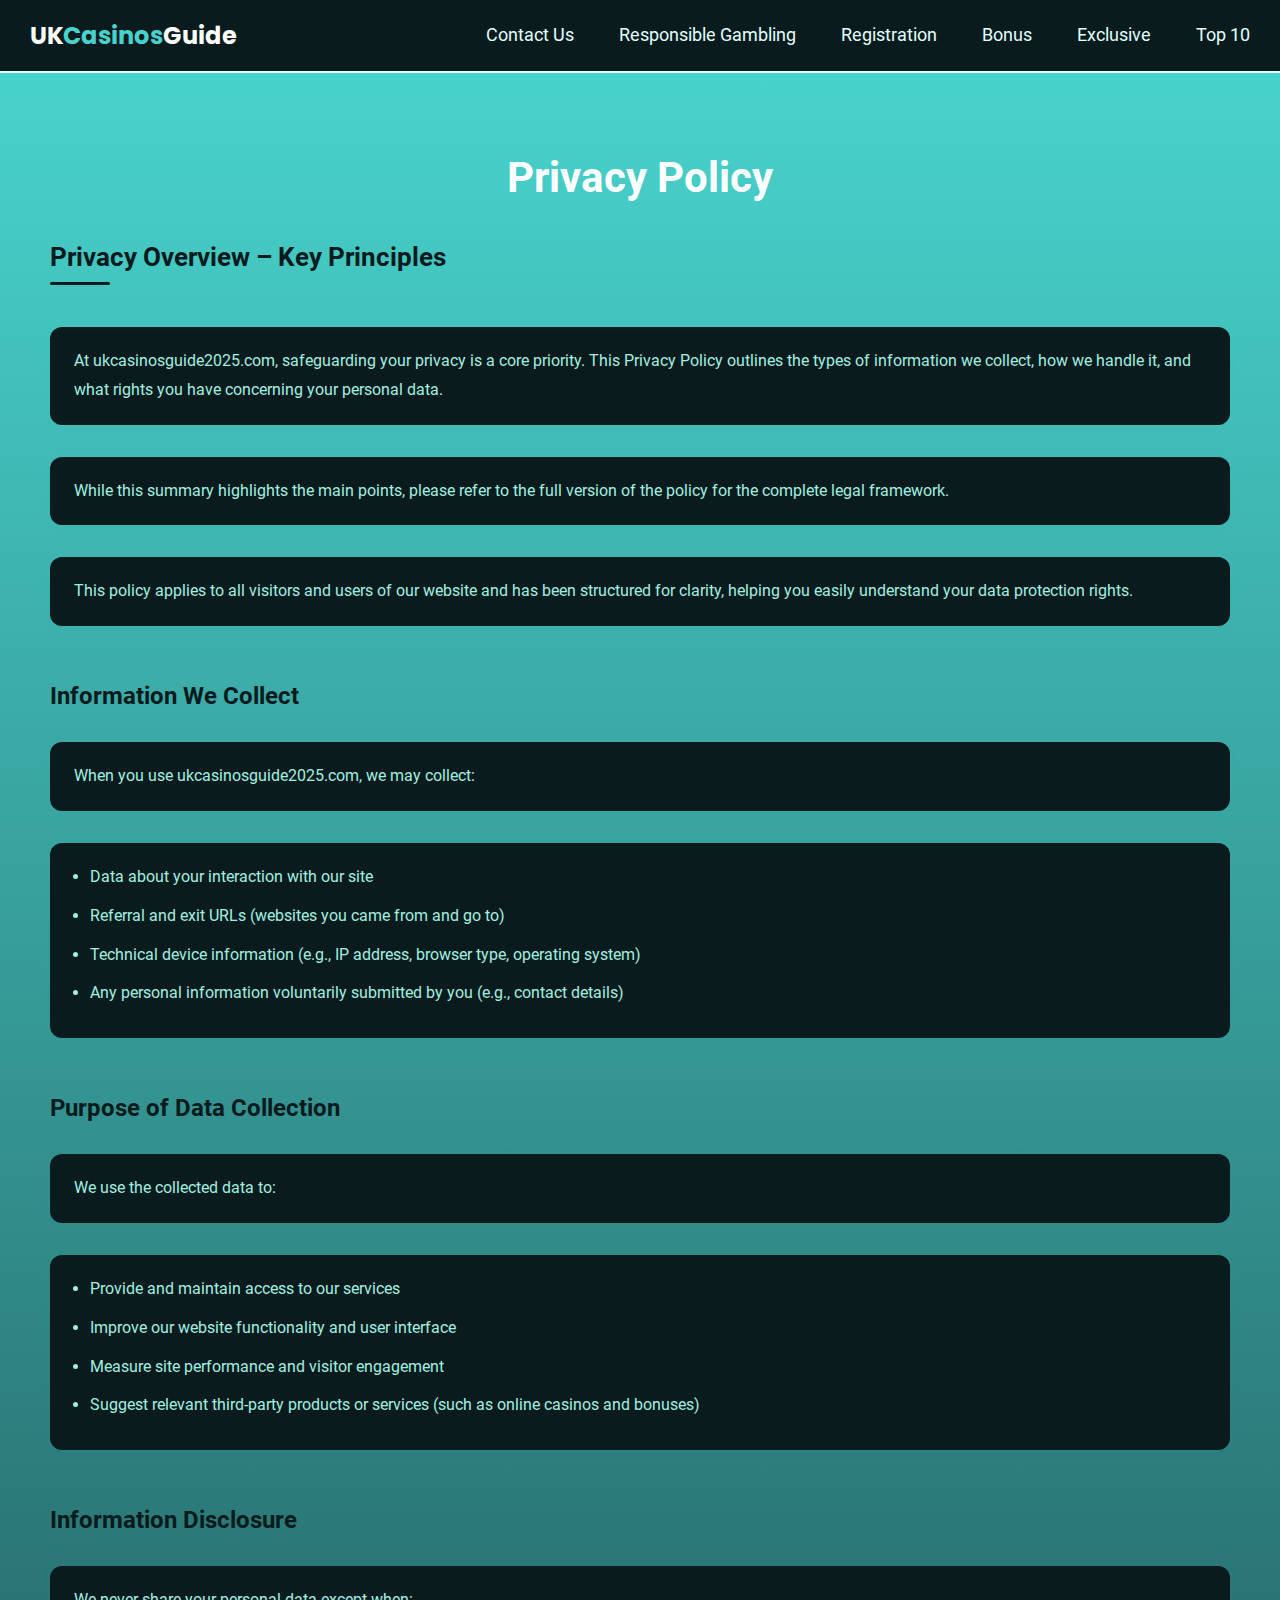
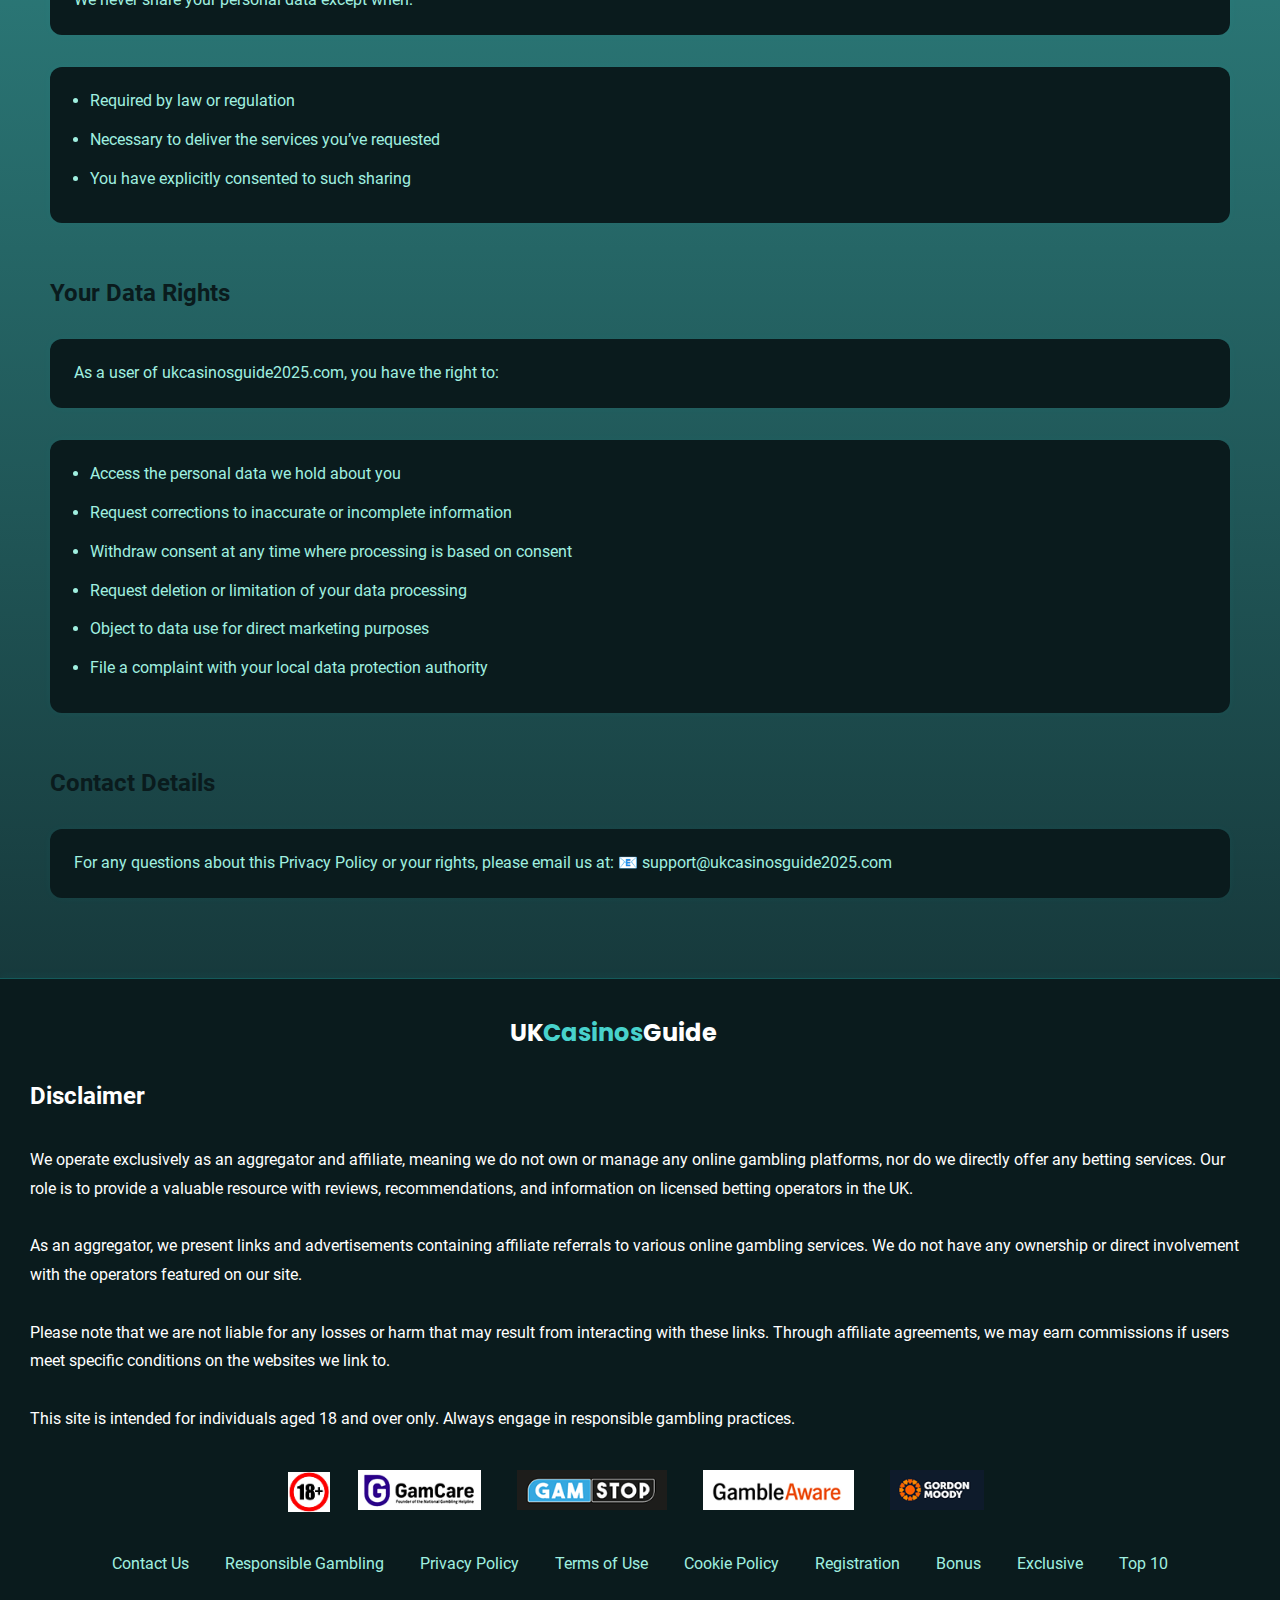
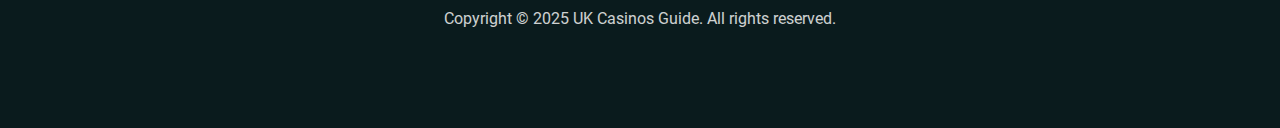
<file: privacy_policy/index.html>
<!DOCTYPE html>
<html lang="en">
  <head>
    <meta charset="UTF-8" />
    <meta name="viewport" content="width=device-width, initial-scale=1.0" />

    <link
      rel="icon"
      type="image/png"
      sizes="32x32"
      href="/assets/img/logo.svg"
    />

    <title>UK Casinos Guide 2025</title>
    <link rel="stylesheet" href="/assets/css/styles.css" />
  </head>
  <body>
    <header class="mainHeader">
      <div class="content-container">
        <div class="header">
          <div class="desktopHeader">
            <div class="desktopLogoContainer">
              <a href="/">
                <span class="logo"
                  >UK<span style="color: #48d2cc">Casinos</span>Guide</span
                >
              </a>
            </div>

            <div class="desktopMenuContainer">
              <div class="headerLink">
                <a href="/contact_us/">Contact Us</a>
              </div>
              <div class="headerLink">
                <a href="/responsible_gambling/">Responsible Gambling</a>
              </div>
              <div class="headerLink">
                <a href="/Registration/">Registration</a>
              </div>
              <div class="headerLink">
                <a href="/Bonus/">Bonus</a>
              </div>
              <div class="headerLink">
                <a href="/Exclusive/">Exclusive</a>
              </div>
              <div class="headerLink">
                <a href="/Top/">Top 10</a>
              </div>
            </div>
          </div>

          <div class="mobileHeader">
            <div class="mobileLogoContainer">
              <a href="/">
                <span class="logo"
                  >UK<span style="color: #48d2cc">Casinos</span>Guide</span
                >
              </a>
            </div>

            <div class="mobileMenuBurger">
              <img
                src="/assets/img/game-icons_hamburger-menu.png"
                alt="game-icons_hamburger-menu"
                id="hamburgerMenuIcon"
              />
            </div>

            <div class="mobileMenuContainer">
              <div class="mobileMenuClose">
                <img
                  src="/assets/img/icons_caret-down.png"
                  alt="icons_hamburger"
                />
              </div>
              <nav class="mobileNav">
                <a href="/contact_us/">Contact Us</a>
                <a href="/responsible_gambling/">Responsible Gambling</a>
                <a href="/Registration/">Registration</a>
                <a href="/Bonus/">Bonus</a>
                <a href="/Exclusive/">Exclusive</a>
                <a href="/Top/">Top 10</a>
              </nav>
            </div>
          </div>
        </div>
      </div>
    </header>

    <div class="bodyMainWrap">
      <section class="service-page">
        <h1 class="service-title">Privacy Policy</h1>

        <div class="service-content">
          <h2>Privacy Overview – Key Principles</h2>
          <p>
            At ukcasinosguide2025.com, safeguarding your privacy is a core
            priority. This Privacy Policy outlines the types of information we
            collect, how we handle it, and what rights you have concerning your
            personal data.
          </p>
          <p>
            While this summary highlights the main points, please refer to the
            full version of the policy for the complete legal framework.
          </p>
          <p>
            This policy applies to all visitors and users of our website and has
            been structured for clarity, helping you easily understand your data
            protection rights.
          </p>

          <h3>Information We Collect</h3>
          <p>When you use ukcasinosguide2025.com, we may collect:</p>
          <ul>
            <li>Data about your interaction with our site</li>
            <li>Referral and exit URLs (websites you came from and go to)</li>
            <li>
              Technical device information (e.g., IP address, browser type,
              operating system)
            </li>
            <li>
              Any personal information voluntarily submitted by you (e.g.,
              contact details)
            </li>
          </ul>

          <h3>Purpose of Data Collection</h3>
          <p>We use the collected data to:</p>
          <ul>
            <li>Provide and maintain access to our services</li>
            <li>Improve our website functionality and user interface</li>
            <li>Measure site performance and visitor engagement</li>
            <li>
              Suggest relevant third-party products or services (such as online
              casinos and bonuses)
            </li>
          </ul>

          <h3>Information Disclosure</h3>
          <p>We never share your personal data except when:</p>
          <ul>
            <li>Required by law or regulation</li>
            <li>Necessary to deliver the services you’ve requested</li>
            <li>You have explicitly consented to such sharing</li>
          </ul>

          <h3>Your Data Rights</h3>
          <p>As a user of ukcasinosguide2025.com, you have the right to:</p>
          <ul>
            <li>Access the personal data we hold about you</li>
            <li>Request corrections to inaccurate or incomplete information</li>
            <li>
              Withdraw consent at any time where processing is based on consent
            </li>
            <li>Request deletion or limitation of your data processing</li>
            <li>Object to data use for direct marketing purposes</li>
            <li>File a complaint with your local data protection authority</li>
          </ul>

          <h3>Contact Details</h3>
          <p>
            For any questions about this Privacy Policy or your rights, please
            email us at: 📧 support@ukcasinosguide2025.com
          </p>
        </div>
      </section>

      <footer class="footer_b">
        <div class="desktopLogoContainer">
          <a href="/">
            <span class="logo"
              >UK<span style="color: #48d2cc">Casinos</span>Guide</span
            >
          </a>
        </div>

        <h4 class="footerTitle">Disclaimer</h4>
        <div class="footerText">
          <p class="footerDesc">
            We operate exclusively as an aggregator and affiliate, meaning we do
            not own or manage any online gambling platforms, nor do we directly
            offer any betting services. Our role is to provide a valuable
            resource with reviews, recommendations, and information on licensed
            betting operators in the UK.
            <br /><br />
            As an aggregator, we present links and advertisements containing
            affiliate referrals to various online gambling services. We do not
            have any ownership or direct involvement with the operators featured
            on our site.
            <br /><br />
            Please note that we are not liable for any losses or harm that may
            result from interacting with these links. Through affiliate
            agreements, we may earn commissions if users meet specific
            conditions on the websites we link to.
            <br /><br />
            This site is intended for individuals aged 18 and over only. Always
            engage in responsible gambling practices.
          </p>
        </div>

        <div class="logosDiv">
          <img src="/assets/img/plus18.png" alt="" />
          <a
            href="https://www.gamcare.org.uk/"
            target="_blank"
            rel="nofollow noopener"
            ><img src="/assets/img/gamcare.png" alt=""
          /></a>
          <a
            href="https://www.gamstop.co.uk/"
            target="_blank"
            rel="nofollow noopener"
            ><img src="/assets/img/gamstop.png" alt=""
          /></a>
          <a
            href="https://www.gambleaware.org/"
            target="_blank"
            rel="nofollow noopener"
            ><img src="/assets/img/gambleaware.png" alt=""
          /></a>
          <a
            href="https://gamblingtherapy.org/"
            target="_blank"
            rel="nofollow noopener"
            ><img src="/assets/img/gamblingtherapy.png" alt=""
          /></a>
        </div>

        <div class="logosDiv">
          <a href="/contact_us/">Contact Us</a>
          <a href="/responsible_gambling/">Responsible Gambling</a>
          <a href="/privacy_policy/">Privacy Policy</a>
          <a href="/terms_of_use/">Terms of Use</a>
          <a href="/cookie_policy/">Cookie Policy</a>
          <a href="/Registration/">Registration</a>
          <a href="/Bonus/">Bonus </a>
          <a href="/Exclusive/">Exclusive</a>
          <a href="/Top/">Top 10</a>
        </div>
        <p class="footerBottom">
          Copyright © 2025 UK Casinos Guide. All rights reserved.
        </p>
      </footer>
    </div>

    <script src="/assets/js/main_script.js"></script>
  </body>
</html>
</file>
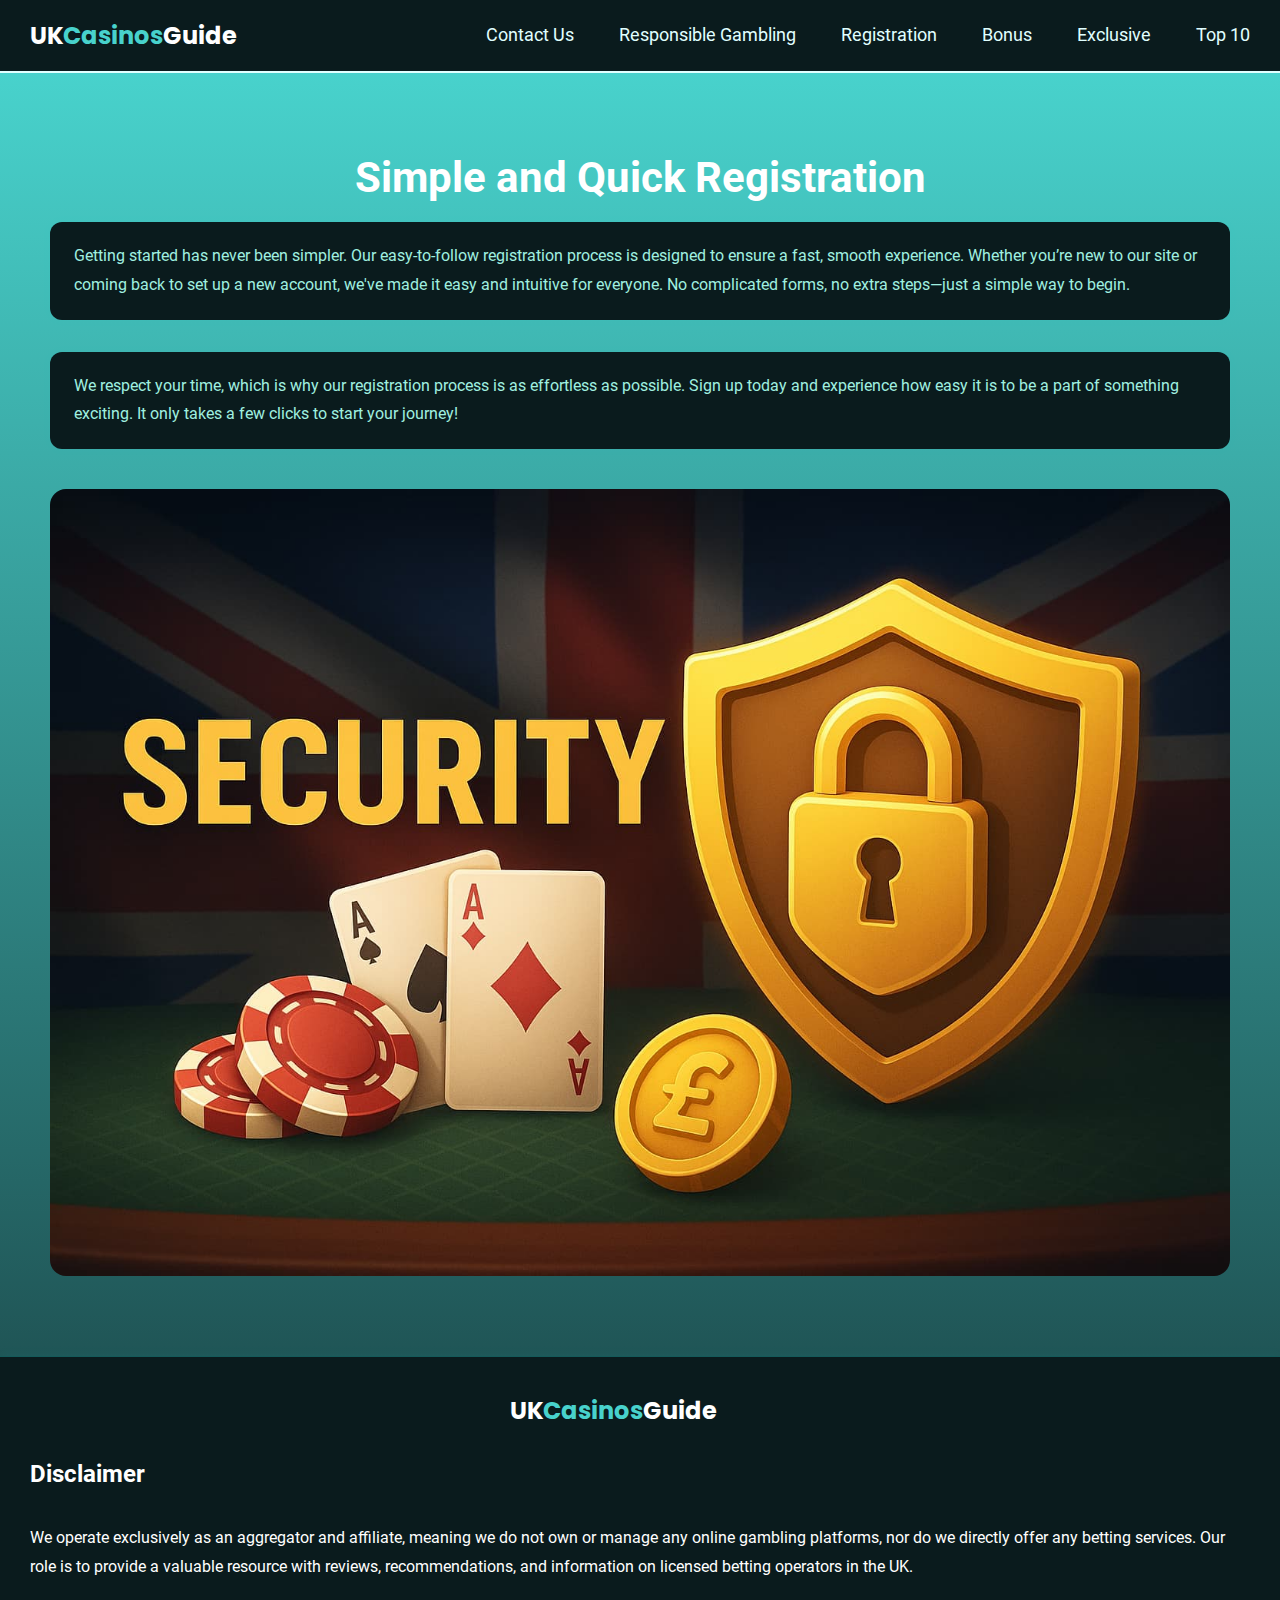
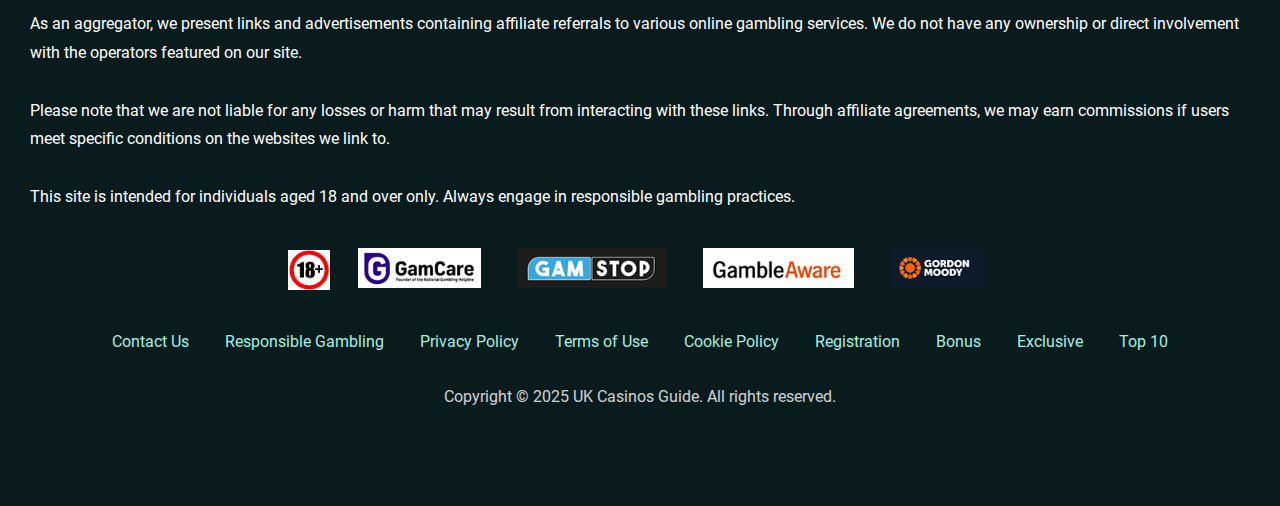
<file: Registration/index.html>
<!DOCTYPE html>
<html lang="en">
  <head>
    <meta charset="UTF-8" />
    <meta name="viewport" content="width=device-width, initial-scale=1.0" />

    <link
      rel="icon"
      type="image/png"
      sizes="32x32"
      href="/assets/img/logo.svg"
    />

    <title>UK Casinos Guide 2025</title>
    <link rel="stylesheet" href="/assets/css/styles.css" />
  </head>
  <body>
    <header class="mainHeader">
      <div class="content-container">
        <div class="header">
          <div class="desktopHeader">
            <div class="desktopLogoContainer">
              <a href="/">
                <span class="logo"
                  >UK<span style="color: #48d2cc">Casinos</span>Guide</span
                >
              </a>
            </div>

            <div class="desktopMenuContainer">
              <div class="headerLink">
                <a href="/contact_us/">Contact Us</a>
              </div>
              <div class="headerLink">
                <a href="/responsible_gambling/">Responsible Gambling</a>
              </div>
              <div class="headerLink">
                <a href="/Registration/">Registration</a>
              </div>
              <div class="headerLink">
                <a href="/Bonus/">Bonus</a>
              </div>
              <div class="headerLink">
                <a href="/Exclusive/">Exclusive</a>
              </div>
              <div class="headerLink">
                <a href="/Top/">Top 10</a>
              </div>
            </div>
          </div>

          <div class="mobileHeader">
            <div class="mobileLogoContainer">
              <a href="/">
                <span class="logo"
                  >UK<span style="color: #48d2cc">Casinos</span>Guide</span
                >
              </a>
            </div>

            <div class="mobileMenuBurger">
              <img
                src="/assets/img/game-icons_hamburger-menu.png"
                alt="game-icons_hamburger-menu"
                id="hamburgerMenuIcon"
              />
            </div>

            <div class="mobileMenuContainer">
              <div class="mobileMenuClose">
                <img
                  src="/assets/img/icons_caret-down.png"
                  alt="icons_hamburger"
                />
              </div>
              <nav class="mobileNav">
                <a href="/contact_us/">Contact Us</a>
                <a href="/responsible_gambling/">Responsible Gambling</a>
                <a href="/Registration/">Registration</a>
                <a href="/Bonus/">Bonus</a>
                <a href="/Exclusive/">Exclusive</a>
                <a href="/Top/">Top 10</a>
              </nav>
            </div>
          </div>
        </div>
      </div>
    </header>
    <div class="bodyMainWrap">
      <section class="service-page">
        <h1 class="service-title">Simple and Quick Registration</h1>

        <div class="service-content">
          <p>
            Getting started has never been simpler. Our easy-to-follow
            registration process is designed to ensure a fast, smooth
            experience. Whether you’re new to our site or coming back to set up
            a new account, we've made it easy and intuitive for everyone. No
            complicated forms, no extra steps—just a simple way to begin.
          </p>
          <p>
            We respect your time, which is why our registration process is as
            effortless as possible. Sign up today and experience how easy it is
            to be a part of something exciting. It only takes a few clicks to
            start your journey!
          </p>
        </div>
        <img
          src="/assets/img/security.jpg"
          style="border-radius: 16px"
          alt=""
        />
      </section>

      <footer class="footer_b">
        <div class="desktopLogoContainer">
          <a href="/">
            <span class="logo"
              >UK<span style="color: #48d2cc">Casinos</span>Guide</span
            >
          </a>
        </div>

        <h4 class="footerTitle">Disclaimer</h4>
        <div class="footerText">
          <p class="footerDesc">
            We operate exclusively as an aggregator and affiliate, meaning we do
            not own or manage any online gambling platforms, nor do we directly
            offer any betting services. Our role is to provide a valuable
            resource with reviews, recommendations, and information on licensed
            betting operators in the UK.
            <br /><br />
            As an aggregator, we present links and advertisements containing
            affiliate referrals to various online gambling services. We do not
            have any ownership or direct involvement with the operators featured
            on our site.
            <br /><br />
            Please note that we are not liable for any losses or harm that may
            result from interacting with these links. Through affiliate
            agreements, we may earn commissions if users meet specific
            conditions on the websites we link to.
            <br /><br />
            This site is intended for individuals aged 18 and over only. Always
            engage in responsible gambling practices.
          </p>
        </div>

        <div class="logosDiv">
          <img src="/assets/img/plus18.png" alt="" />
          <a
            href="https://www.gamcare.org.uk/"
            target="_blank"
            rel="nofollow noopener"
            ><img src="/assets/img/gamcare.png" alt=""
          /></a>
          <a
            href="https://www.gamstop.co.uk/"
            target="_blank"
            rel="nofollow noopener"
            ><img src="/assets/img/gamstop.png" alt=""
          /></a>
          <a
            href="https://www.gambleaware.org/"
            target="_blank"
            rel="nofollow noopener"
            ><img src="/assets/img/gambleaware.png" alt=""
          /></a>
          <a
            href="https://gamblingtherapy.org/"
            target="_blank"
            rel="nofollow noopener"
            ><img src="/assets/img/gamblingtherapy.png" alt=""
          /></a>
        </div>

        <div class="logosDiv">
          <a href="/contact_us/">Contact Us</a>
          <a href="/responsible_gambling/">Responsible Gambling</a>
          <a href="/privacy_policy/">Privacy Policy</a>
          <a href="/terms_of_use/">Terms of Use</a>
          <a href="/cookie_policy/">Cookie Policy</a>
          <a href="/Registration/">Registration</a>
          <a href="/Bonus/">Bonus </a>
          <a href="/Exclusive/">Exclusive</a>
          <a href="/Top/">Top 10</a>
        </div>
        <p class="footerBottom">
          Copyright © 2025 UK Casinos Guide. All rights reserved.
        </p>
      </footer>
    </div>

    <script src="/assets/js/main_script.js"></script>
  </body>
</html>
</file>
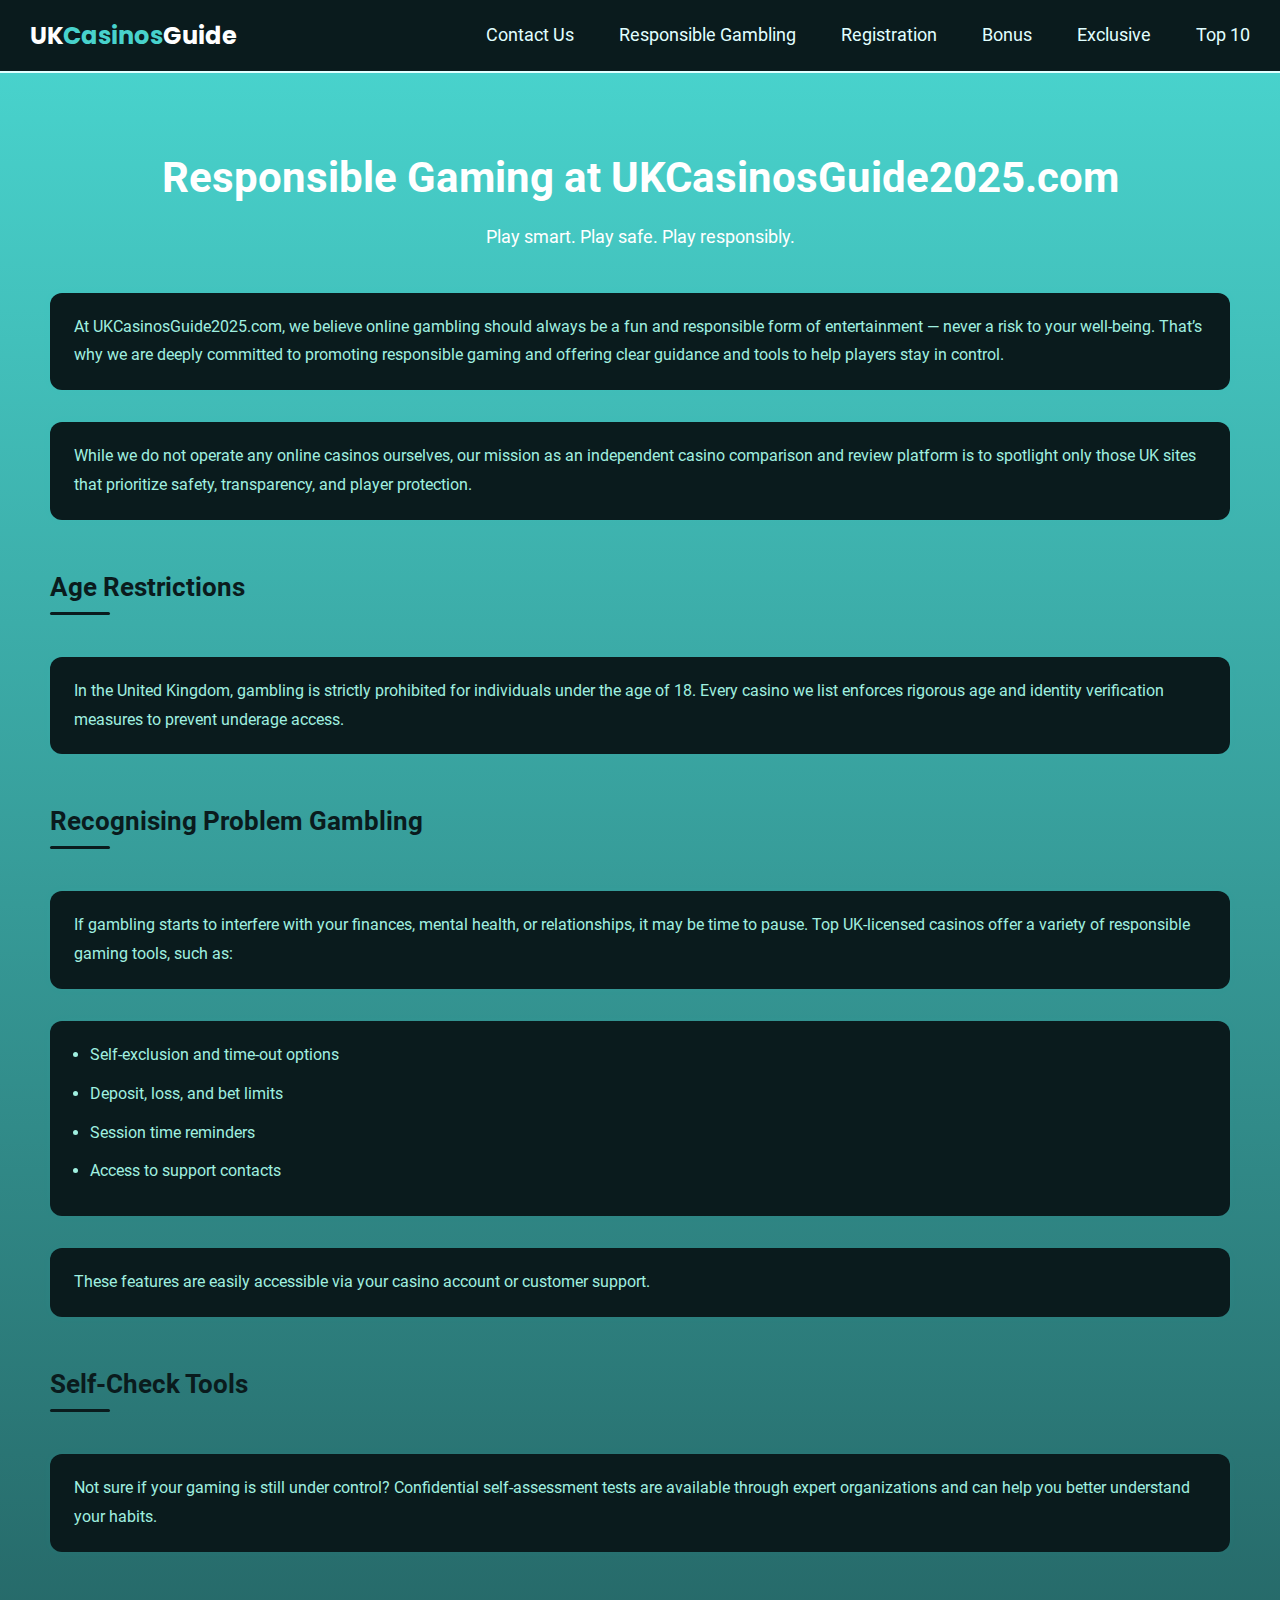
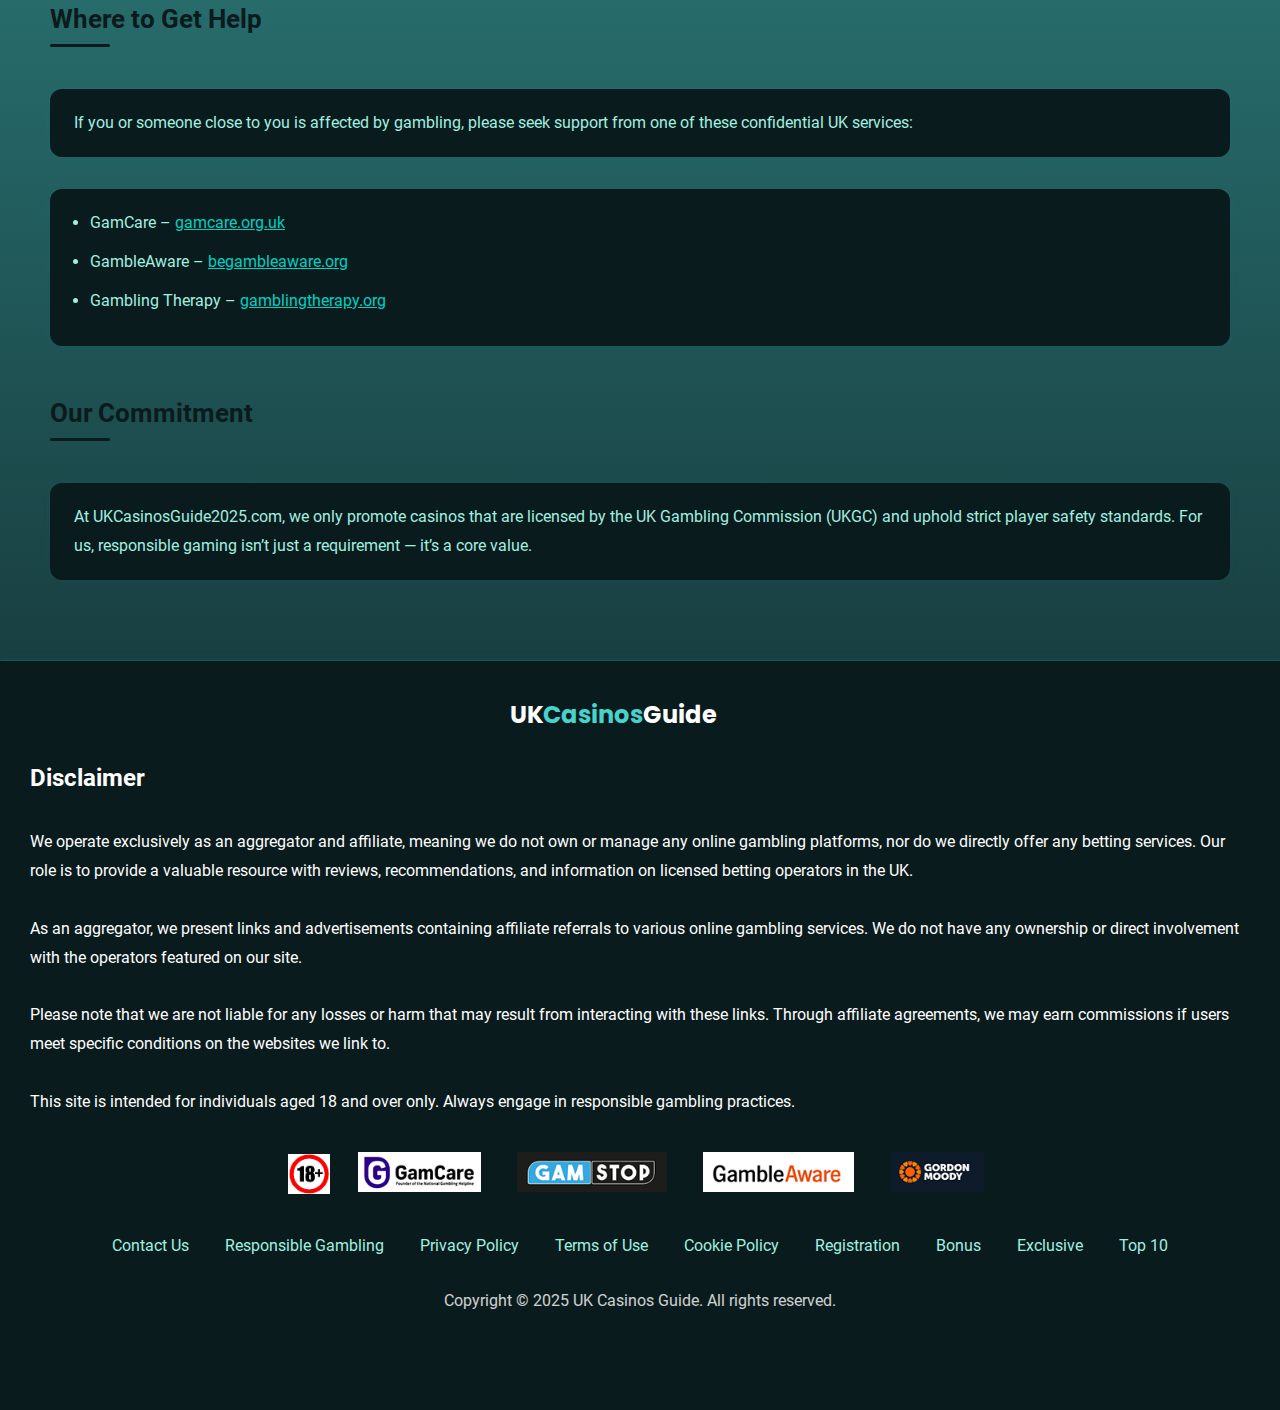
<file: responsible_gambling/index.html>
<!DOCTYPE html>
<html lang="en">
  <head>
    <meta charset="UTF-8" />
    <meta name="viewport" content="width=device-width, initial-scale=1.0" />

    <link
      rel="icon"
      type="image/png"
      sizes="32x32"
      href="/assets/img/logo.svg"
    />

    <title>UK Casinos Guide 2025</title>
    <link rel="stylesheet" href="/assets/css/styles.css" />
  </head>
  <body>
    <header class="mainHeader">
      <div class="content-container">
        <div class="header">
          <div class="desktopHeader">
            <div class="desktopLogoContainer">
              <a href="/">
                <span class="logo"
                  >UK<span style="color: #48d2cc">Casinos</span>Guide</span
                >
              </a>
            </div>

            <div class="desktopMenuContainer">
              <div class="headerLink">
                <a href="/contact_us/">Contact Us</a>
              </div>
              <div class="headerLink">
                <a href="/responsible_gambling/">Responsible Gambling</a>
              </div>
              <div class="headerLink">
                <a href="/Registration/">Registration</a>
              </div>
              <div class="headerLink">
                <a href="/Bonus/">Bonus</a>
              </div>
              <div class="headerLink">
                <a href="/Exclusive/">Exclusive</a>
              </div>
              <div class="headerLink">
                <a href="/Top/">Top 10</a>
              </div>
            </div>
          </div>

          <div class="mobileHeader">
            <div class="mobileLogoContainer">
              <a href="/">
                <span class="logo"
                  >UK<span style="color: #48d2cc">Casinos</span>Guide</span
                >
              </a>
            </div>

            <div class="mobileMenuBurger">
              <img
                src="/assets/img/game-icons_hamburger-menu.png"
                alt="game-icons_hamburger-menu"
                id="hamburgerMenuIcon"
              />
            </div>

            <div class="mobileMenuContainer">
              <div class="mobileMenuClose">
                <img
                  src="/assets/img/icons_caret-down.png"
                  alt="icons_hamburger"
                />
              </div>
              <nav class="mobileNav">
                <a href="/contact_us/">Contact Us</a>
                <a href="/responsible_gambling/">Responsible Gambling</a>
                <a href="/Registration/">Registration</a>
                <a href="/Bonus/">Bonus</a>
                <a href="/Exclusive/">Exclusive</a>
                <a href="/Top/">Top 10</a>
              </nav>
            </div>
          </div>
        </div>
      </div>
    </header>

    <div class="bodyMainWrap">
      <section class="service-page">
        <h1 class="service-title">
          Responsible Gaming at UKCasinosGuide2025.com
        </h1>
        <p class="service-intro">Play smart. Play safe. Play responsibly.</p>

        <div class="service-content">
          <p>
            At UKCasinosGuide2025.com, we believe online gambling should always
            be a fun and responsible form of entertainment — never a risk to
            your well-being. That’s why we are deeply committed to promoting
            responsible gaming and offering clear guidance and tools to help
            players stay in control.
          </p>
          <p>
            While we do not operate any online casinos ourselves, our mission as
            an independent casino comparison and review platform is to spotlight
            only those UK sites that prioritize safety, transparency, and player
            protection.
          </p>

          <h2>Age Restrictions</h2>
          <p>
            In the United Kingdom, gambling is strictly prohibited for
            individuals under the age of 18. Every casino we list enforces
            rigorous age and identity verification measures to prevent underage
            access.
          </p>

          <h2>Recognising Problem Gambling</h2>
          <p>
            If gambling starts to interfere with your finances, mental health,
            or relationships, it may be time to pause. Top UK-licensed casinos
            offer a variety of responsible gaming tools, such as:
          </p>
          <ul>
            <li>Self-exclusion and time-out options</li>
            <li>Deposit, loss, and bet limits</li>
            <li>Session time reminders</li>
            <li>Access to support contacts</li>
          </ul>
          <p>
            These features are easily accessible via your casino account or
            customer support.
          </p>

          <h2>Self-Check Tools</h2>
          <p>
            Not sure if your gaming is still under control? Confidential
            self-assessment tests are available through expert organizations and
            can help you better understand your habits.
          </p>

          <h2>Where to Get Help</h2>
          <p>
            If you or someone close to you is affected by gambling, please seek
            support from one of these confidential UK services:
          </p>
          <ul>
            <li>
              GamCare –
              <a
                href="https://www.gamcare.org.uk"
                target="_blank"
                rel="nofollow noopener"
                >gamcare.org.uk</a
              >
            </li>
            <li>
              GambleAware –
              <a
                href="https://www.begambleaware.org"
                target="_blank"
                rel="nofollow noopener"
                >begambleaware.org</a
              >
            </li>
            <li>
              Gambling Therapy –
              <a
                href="https://www.gamblingtherapy.org"
                target="_blank"
                rel="nofollow noopener"
                >gamblingtherapy.org</a
              >
            </li>
          </ul>

          <h2>Our Commitment</h2>
          <p>
            At UKCasinosGuide2025.com, we only promote casinos that are licensed
            by the UK Gambling Commission (UKGC) and uphold strict player safety
            standards. For us, responsible gaming isn’t just a requirement —
            it’s a core value.
          </p>
        </div>
      </section>

      <footer class="footer_b">
        <div class="desktopLogoContainer">
          <a href="/">
            <span class="logo"
              >UK<span style="color: #48d2cc">Casinos</span>Guide</span
            >
          </a>
        </div>

        <h4 class="footerTitle">Disclaimer</h4>
        <div class="footerText">
          <p class="footerDesc">
            We operate exclusively as an aggregator and affiliate, meaning we do
            not own or manage any online gambling platforms, nor do we directly
            offer any betting services. Our role is to provide a valuable
            resource with reviews, recommendations, and information on licensed
            betting operators in the UK.
            <br /><br />
            As an aggregator, we present links and advertisements containing
            affiliate referrals to various online gambling services. We do not
            have any ownership or direct involvement with the operators featured
            on our site.
            <br /><br />
            Please note that we are not liable for any losses or harm that may
            result from interacting with these links. Through affiliate
            agreements, we may earn commissions if users meet specific
            conditions on the websites we link to.
            <br /><br />
            This site is intended for individuals aged 18 and over only. Always
            engage in responsible gambling practices.
          </p>
        </div>

        <div class="logosDiv">
          <img src="/assets/img/plus18.png" alt="" />
          <a
            href="https://www.gamcare.org.uk/"
            target="_blank"
            rel="nofollow noopener"
            ><img src="/assets/img/gamcare.png" alt=""
          /></a>
          <a
            href="https://www.gamstop.co.uk/"
            target="_blank"
            rel="nofollow noopener"
            ><img src="/assets/img/gamstop.png" alt=""
          /></a>
          <a
            href="https://www.gambleaware.org/"
            target="_blank"
            rel="nofollow noopener"
            ><img src="/assets/img/gambleaware.png" alt=""
          /></a>
          <a
            href="https://gamblingtherapy.org/"
            target="_blank"
            rel="nofollow noopener"
            ><img src="/assets/img/gamblingtherapy.png" alt=""
          /></a>
        </div>

        <div class="logosDiv">
          <a href="/contact_us/">Contact Us</a>
          <a href="/responsible_gambling/">Responsible Gambling</a>
          <a href="/privacy_policy/">Privacy Policy</a>
          <a href="/terms_of_use/">Terms of Use</a>
          <a href="/cookie_policy/">Cookie Policy</a>
          <a href="/Registration/">Registration</a>
          <a href="/Bonus/">Bonus </a>
          <a href="/Exclusive/">Exclusive</a>
          <a href="/Top/">Top 10</a>
        </div>
        <p class="footerBottom">
          Copyright © 2025 UK Casinos Guide. All rights reserved.
        </p>
      </footer>
    </div>

    <script src="/assets/js/main_script.js"></script>
  </body>
</html>
</file>
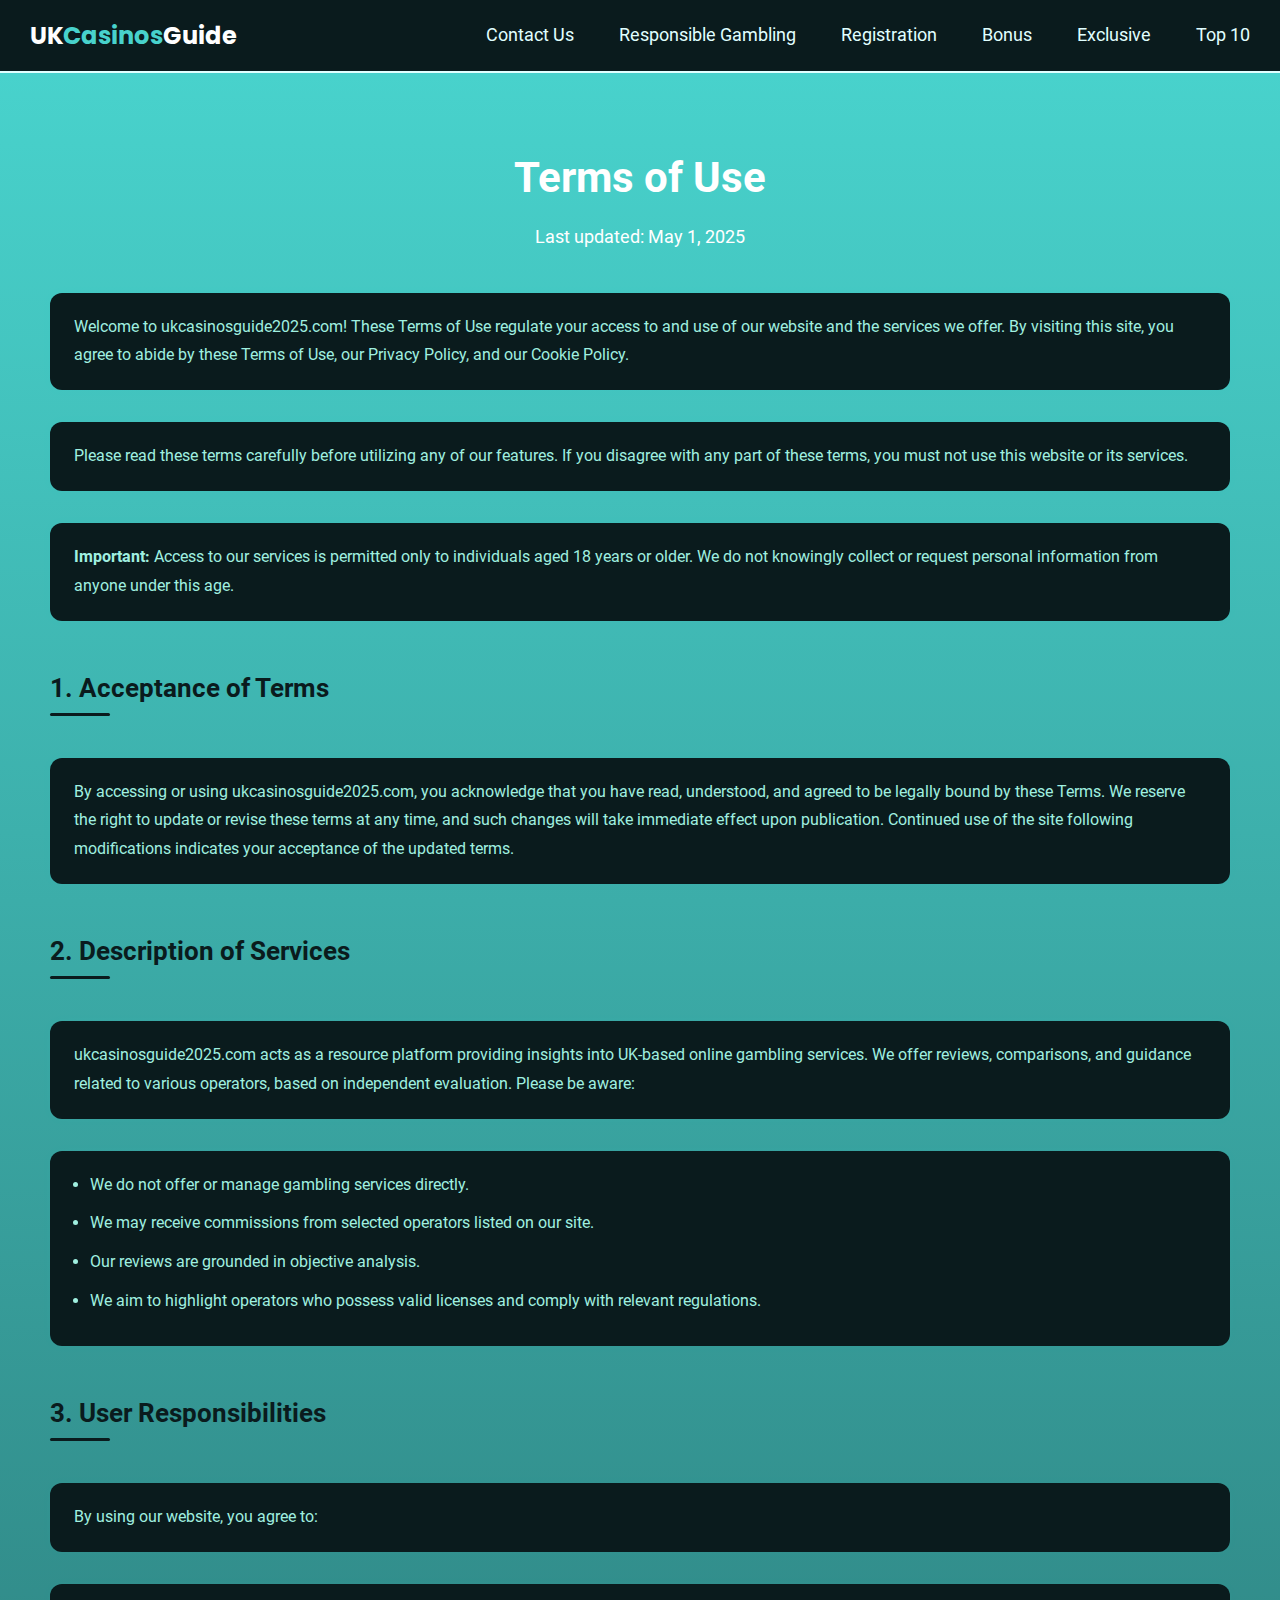
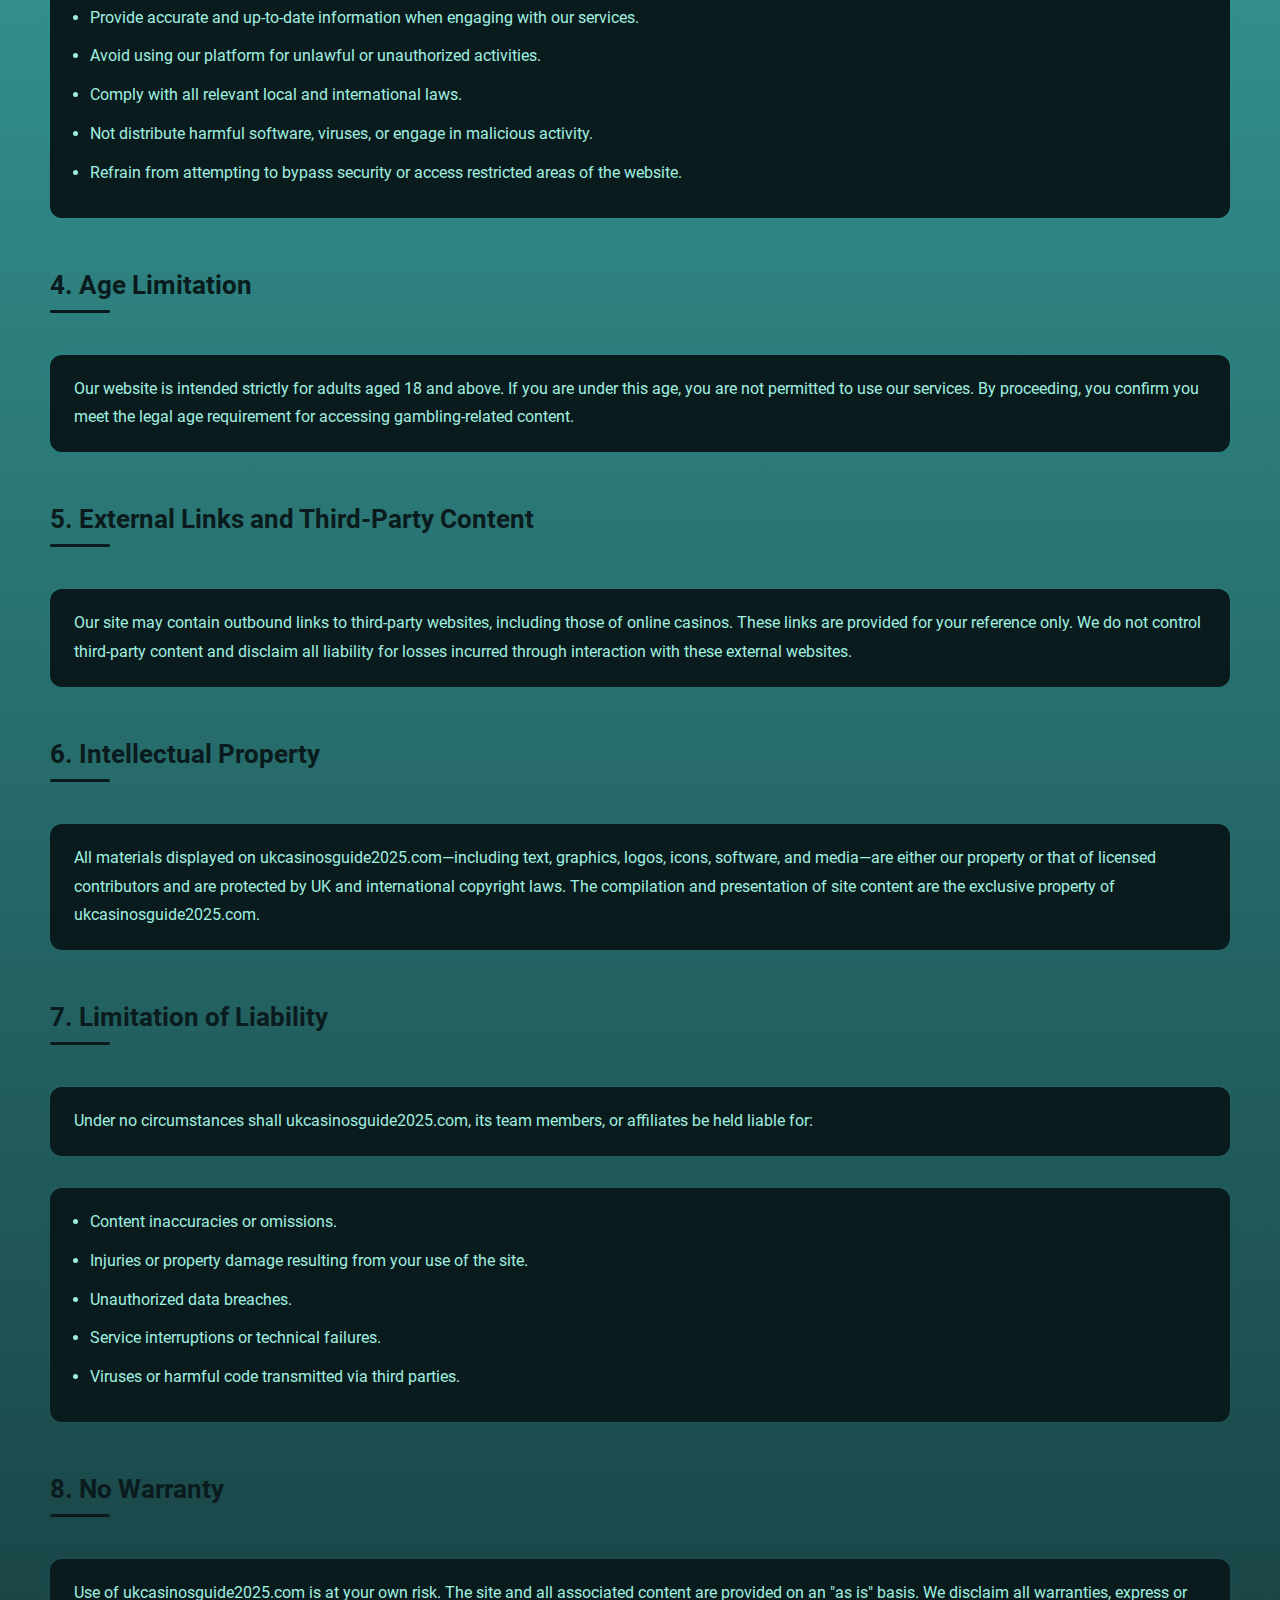
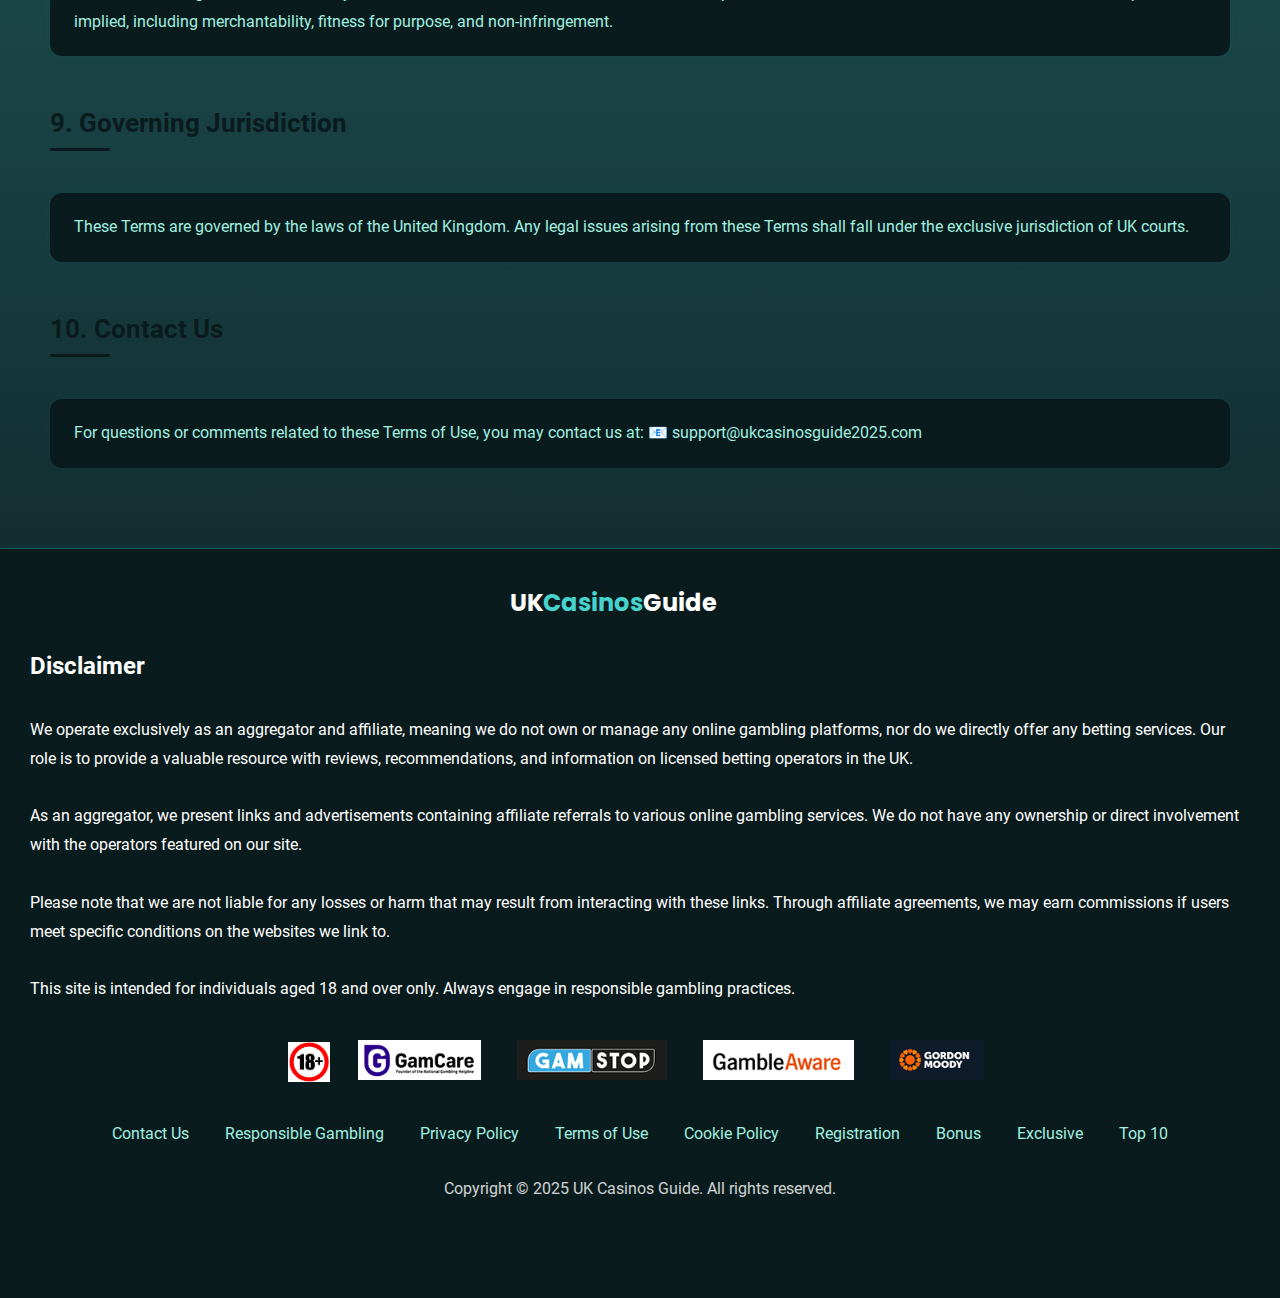
<file: terms_of_use/index.html>
<!DOCTYPE html>
<html lang="en">
  <head>
    <meta charset="UTF-8" />
    <meta name="viewport" content="width=device-width, initial-scale=1.0" />

    <link
      rel="icon"
      type="image/png"
      sizes="32x32"
      href="/assets/img/logo.svg"
    />

    <title>UK Casinos Guide 2025</title>
    <link rel="stylesheet" href="/assets/css/styles.css" />
  </head>
  <body>
    <header class="mainHeader">
      <div class="content-container">
        <div class="header">
          <div class="desktopHeader">
            <div class="desktopLogoContainer">
              <a href="/">
                <span class="logo"
                  >UK<span style="color: #48d2cc">Casinos</span>Guide</span
                >
              </a>
            </div>

            <div class="desktopMenuContainer">
              <div class="headerLink">
                <a href="/contact_us/">Contact Us</a>
              </div>
              <div class="headerLink">
                <a href="/responsible_gambling/">Responsible Gambling</a>
              </div>
              <div class="headerLink">
                <a href="/Registration/">Registration</a>
              </div>
              <div class="headerLink">
                <a href="/Bonus/">Bonus</a>
              </div>
              <div class="headerLink">
                <a href="/Exclusive/">Exclusive</a>
              </div>
              <div class="headerLink">
                <a href="/Top/">Top 10</a>
              </div>
            </div>
          </div>

          <div class="mobileHeader">
            <div class="mobileLogoContainer">
              <a href="/">
                <span class="logo"
                  >UK<span style="color: #48d2cc">Casinos</span>Guide</span
                >
              </a>
            </div>

            <div class="mobileMenuBurger">
              <img
                src="/assets/img/game-icons_hamburger-menu.png"
                alt="game-icons_hamburger-menu"
                id="hamburgerMenuIcon"
              />
            </div>

            <div class="mobileMenuContainer">
              <div class="mobileMenuClose">
                <img
                  src="/assets/img/icons_caret-down.png"
                  alt="icons_hamburger"
                />
              </div>
              <nav class="mobileNav">
                <a href="/contact_us/">Contact Us</a>
                <a href="/responsible_gambling/">Responsible Gambling</a>
                <a href="/Registration/">Registration</a>
                <a href="/Bonus/">Bonus</a>
                <a href="/Exclusive/">Exclusive</a>
                <a href="/Top/">Top 10</a>
              </nav>
            </div>
          </div>
        </div>
      </div>
    </header>

    <div class="bodyMainWrap">
      <section class="service-page">
        <h1 class="service-title">Terms of Use</h1>
        <p class="service-intro">Last updated: May 1, 2025</p>

        <div class="service-content">
          <p>
            Welcome to ukcasinosguide2025.com! These Terms of Use regulate your
            access to and use of our website and the services we offer. By
            visiting this site, you agree to abide by these Terms of Use, our
            Privacy Policy, and our Cookie Policy.
          </p>

          <p>
            Please read these terms carefully before utilizing any of our
            features. If you disagree with any part of these terms, you must not
            use this website or its services.
          </p>

          <p>
            <strong>Important:</strong> Access to our services is permitted only
            to individuals aged 18 years or older. We do not knowingly collect
            or request personal information from anyone under this age.
          </p>

          <h2>1. Acceptance of Terms</h2>
          <p>
            By accessing or using ukcasinosguide2025.com, you acknowledge that
            you have read, understood, and agreed to be legally bound by these
            Terms. We reserve the right to update or revise these terms at any
            time, and such changes will take immediate effect upon publication.
            Continued use of the site following modifications indicates your
            acceptance of the updated terms.
          </p>

          <h2>2. Description of Services</h2>
          <p>
            ukcasinosguide2025.com acts as a resource platform providing
            insights into UK-based online gambling services. We offer reviews,
            comparisons, and guidance related to various operators, based on
            independent evaluation. Please be aware:
          </p>
          <ul>
            <li>We do not offer or manage gambling services directly.</li>
            <li>
              We may receive commissions from selected operators listed on our
              site.
            </li>
            <li>Our reviews are grounded in objective analysis.</li>
            <li>
              We aim to highlight operators who possess valid licenses and
              comply with relevant regulations.
            </li>
          </ul>

          <h2>3. User Responsibilities</h2>
          <p>By using our website, you agree to:</p>
          <ul>
            <li>
              Provide accurate and up-to-date information when engaging with our
              services.
            </li>
            <li>
              Avoid using our platform for unlawful or unauthorized activities.
            </li>
            <li>Comply with all relevant local and international laws.</li>
            <li>
              Not distribute harmful software, viruses, or engage in malicious
              activity.
            </li>
            <li>
              Refrain from attempting to bypass security or access restricted
              areas of the website.
            </li>
          </ul>

          <h2>4. Age Limitation</h2>
          <p>
            Our website is intended strictly for adults aged 18 and above. If
            you are under this age, you are not permitted to use our services.
            By proceeding, you confirm you meet the legal age requirement for
            accessing gambling-related content.
          </p>

          <h2>5. External Links and Third-Party Content</h2>
          <p>
            Our site may contain outbound links to third-party websites,
            including those of online casinos. These links are provided for your
            reference only. We do not control third-party content and disclaim
            all liability for losses incurred through interaction with these
            external websites.
          </p>

          <h2>6. Intellectual Property</h2>
          <p>
            All materials displayed on ukcasinosguide2025.com—including text,
            graphics, logos, icons, software, and media—are either our property
            or that of licensed contributors and are protected by UK and
            international copyright laws. The compilation and presentation of
            site content are the exclusive property of ukcasinosguide2025.com.
          </p>

          <h2>7. Limitation of Liability</h2>
          <p>
            Under no circumstances shall ukcasinosguide2025.com, its team
            members, or affiliates be held liable for:
          </p>
          <ul>
            <li>Content inaccuracies or omissions.</li>
            <li>
              Injuries or property damage resulting from your use of the site.
            </li>
            <li>Unauthorized data breaches.</li>
            <li>Service interruptions or technical failures.</li>
            <li>Viruses or harmful code transmitted via third parties.</li>
          </ul>

          <h2>8. No Warranty</h2>
          <p>
            Use of ukcasinosguide2025.com is at your own risk. The site and all
            associated content are provided on an "as is" basis. We disclaim all
            warranties, express or implied, including merchantability, fitness
            for purpose, and non-infringement.
          </p>

          <h2>9. Governing Jurisdiction</h2>
          <p>
            These Terms are governed by the laws of the United Kingdom. Any
            legal issues arising from these Terms shall fall under the exclusive
            jurisdiction of UK courts.
          </p>

          <h2>10. Contact Us</h2>
          <p>
            For questions or comments related to these Terms of Use, you may
            contact us at: 📧 support@ukcasinosguide2025.com
          </p>
        </div>
      </section>

      <footer class="footer_b">
        <div class="desktopLogoContainer">
          <a href="/">
            <span class="logo"
              >UK<span style="color: #48d2cc">Casinos</span>Guide</span
            >
          </a>
        </div>

        <h4 class="footerTitle">Disclaimer</h4>
        <div class="footerText">
          <p class="footerDesc">
            We operate exclusively as an aggregator and affiliate, meaning we do
            not own or manage any online gambling platforms, nor do we directly
            offer any betting services. Our role is to provide a valuable
            resource with reviews, recommendations, and information on licensed
            betting operators in the UK.
            <br /><br />
            As an aggregator, we present links and advertisements containing
            affiliate referrals to various online gambling services. We do not
            have any ownership or direct involvement with the operators featured
            on our site.
            <br /><br />
            Please note that we are not liable for any losses or harm that may
            result from interacting with these links. Through affiliate
            agreements, we may earn commissions if users meet specific
            conditions on the websites we link to.
            <br /><br />
            This site is intended for individuals aged 18 and over only. Always
            engage in responsible gambling practices.
          </p>
        </div>

        <div class="logosDiv">
          <img src="/assets/img/plus18.png" alt="" />
          <a
            href="https://www.gamcare.org.uk/"
            target="_blank"
            rel="nofollow noopener"
            ><img src="/assets/img/gamcare.png" alt=""
          /></a>
          <a
            href="https://www.gamstop.co.uk/"
            target="_blank"
            rel="nofollow noopener"
            ><img src="/assets/img/gamstop.png" alt=""
          /></a>
          <a
            href="https://www.gambleaware.org/"
            target="_blank"
            rel="nofollow noopener"
            ><img src="/assets/img/gambleaware.png" alt=""
          /></a>
          <a
            href="https://gamblingtherapy.org/"
            target="_blank"
            rel="nofollow noopener"
            ><img src="/assets/img/gamblingtherapy.png" alt=""
          /></a>
        </div>

        <div class="logosDiv">
          <a href="/contact_us/">Contact Us</a>
          <a href="/responsible_gambling/">Responsible Gambling</a>
          <a href="/privacy_policy/">Privacy Policy</a>
          <a href="/terms_of_use/">Terms of Use</a>
          <a href="/cookie_policy/">Cookie Policy</a>
          <a href="/Registration/">Registration</a>
          <a href="/Bonus/">Bonus </a>
          <a href="/Exclusive/">Exclusive</a>
          <a href="/Top/">Top 10</a>
        </div>
        <p class="footerBottom">
          Copyright © 2025 UK Casinos Guide. All rights reserved.
        </p>
      </footer>
    </div>

    <script src="/assets/js/main_script.js"></script>
  </body>
</html>
</file>
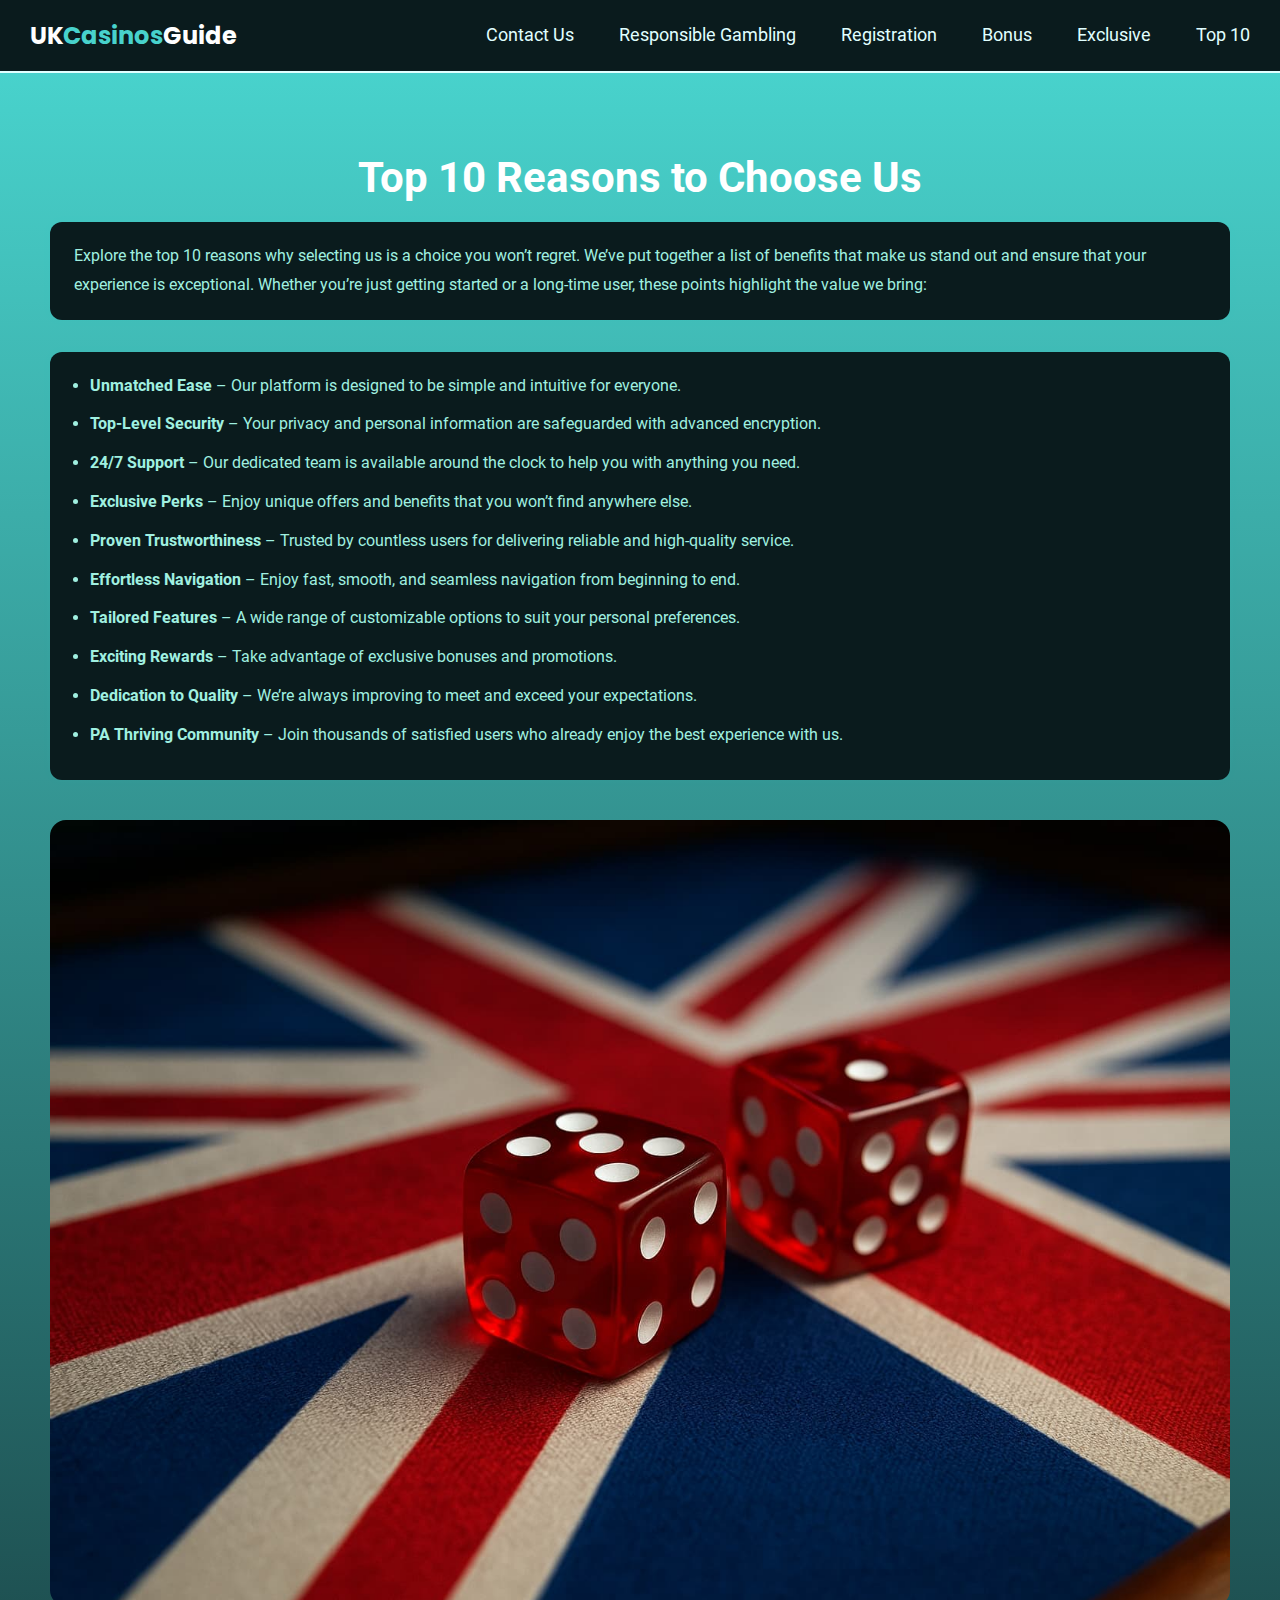
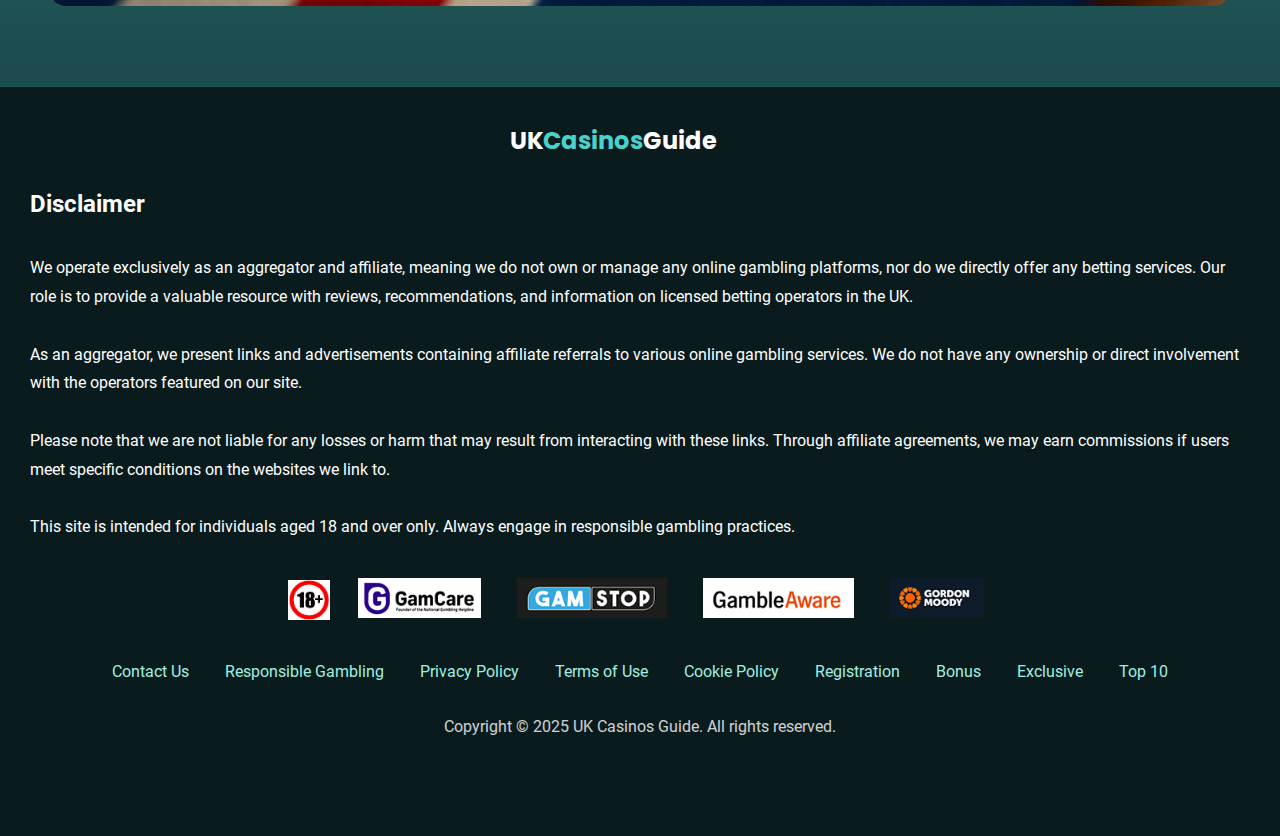
<file: Top/index.html>
<!DOCTYPE html>
<html lang="en">
  <head>
    <meta charset="UTF-8" />
    <meta name="viewport" content="width=device-width, initial-scale=1.0" />

    <link
      rel="icon"
      type="image/png"
      sizes="32x32"
      href="/assets/img/logo.svg"
    />

    <title>UK Casinos Guide 2025</title>
    <link rel="stylesheet" href="/assets/css/styles.css" />
  </head>
  <body>
    <header class="mainHeader">
      <div class="content-container">
        <div class="header">
          <div class="desktopHeader">
            <div class="desktopLogoContainer">
              <a href="/">
                <span class="logo"
                  >UK<span style="color: #48d2cc">Casinos</span>Guide</span
                >
              </a>
            </div>

            <div class="desktopMenuContainer">
              <div class="headerLink">
                <a href="/contact_us/">Contact Us</a>
              </div>
              <div class="headerLink">
                <a href="/responsible_gambling/">Responsible Gambling</a>
              </div>
              <div class="headerLink">
                <a href="/Registration/">Registration</a>
              </div>
              <div class="headerLink">
                <a href="/Bonus/">Bonus</a>
              </div>
              <div class="headerLink">
                <a href="/Exclusive/">Exclusive</a>
              </div>
              <div class="headerLink">
                <a href="/Top/">Top 10</a>
              </div>
            </div>
          </div>

          <div class="mobileHeader">
            <div class="mobileLogoContainer">
              <a href="/">
                <span class="logo"
                  >UK<span style="color: #48d2cc">Casinos</span>Guide</span
                >
              </a>
            </div>

            <div class="mobileMenuBurger">
              <img
                src="/assets/img/game-icons_hamburger-menu.png"
                alt="game-icons_hamburger-menu"
                id="hamburgerMenuIcon"
              />
            </div>

            <div class="mobileMenuContainer">
              <div class="mobileMenuClose">
                <img
                  src="/assets/img/icons_caret-down.png"
                  alt="icons_hamburger"
                />
              </div>
              <nav class="mobileNav">
                <a href="/contact_us/">Contact Us</a>
                <a href="/responsible_gambling/">Responsible Gambling</a>
                <a href="/Registration/">Registration</a>
                <a href="/Bonus/">Bonus</a>
                <a href="/Exclusive/">Exclusive</a>
                <a href="/Top/">Top 10</a>
              </nav>
            </div>
          </div>
        </div>
      </div>
    </header>
    <div class="bodyMainWrap">
      <section class="service-page">
        <h1 class="service-title">Top 10 Reasons to Choose Us</h1>

        <div class="service-content">
          <p>
            Explore the top 10 reasons why selecting us is a choice you won’t
            regret. We’ve put together a list of benefits that make us stand out
            and ensure that your experience is exceptional. Whether you’re just
            getting started or a long-time user, these points highlight the
            value we bring:
          </p>
          <ul>
            <li>
              <strong>Unmatched Ease</strong> – Our platform is designed to be
              simple and intuitive for everyone.
            </li>
            <li>
              <strong>Top-Level Security</strong> – Your privacy and personal
              information are safeguarded with advanced encryption.
            </li>
            <li>
              <strong>24/7 Support</strong> – Our dedicated team is available
              around the clock to help you with anything you need.
            </li>
            <li>
              <strong>Exclusive Perks</strong> – Enjoy unique offers and
              benefits that you won’t find anywhere else.
            </li>
            <li>
              <strong>Proven Trustworthiness</strong> – Trusted by countless
              users for delivering reliable and high-quality service.
            </li>
            <li>
              <strong>Effortless Navigation</strong> – Enjoy fast, smooth, and
              seamless navigation from beginning to end.
            </li>
            <li>
              <strong>Tailored Features</strong> – A wide range of customizable
              options to suit your personal preferences.
            </li>
            <li>
              <strong>Exciting Rewards</strong> – Take advantage of exclusive
              bonuses and promotions.
            </li>
            <li>
              <strong>Dedication to Quality</strong> – We’re always improving to
              meet and exceed your expectations.
            </li>
            <li>
              <strong>PA Thriving Community</strong> – Join thousands of
              satisfied users who already enjoy the best experience with us.
            </li>
          </ul>
        </div>
        <img src="/assets/img/top.jpg" style="border-radius: 16px" alt="" />
      </section>

      <footer class="footer_b">
        <div class="desktopLogoContainer">
          <a href="/">
            <span class="logo"
              >UK<span style="color: #48d2cc">Casinos</span>Guide</span
            >
          </a>
        </div>

        <h4 class="footerTitle">Disclaimer</h4>
        <div class="footerText">
          <p class="footerDesc">
            We operate exclusively as an aggregator and affiliate, meaning we do
            not own or manage any online gambling platforms, nor do we directly
            offer any betting services. Our role is to provide a valuable
            resource with reviews, recommendations, and information on licensed
            betting operators in the UK.
            <br /><br />
            As an aggregator, we present links and advertisements containing
            affiliate referrals to various online gambling services. We do not
            have any ownership or direct involvement with the operators featured
            on our site.
            <br /><br />
            Please note that we are not liable for any losses or harm that may
            result from interacting with these links. Through affiliate
            agreements, we may earn commissions if users meet specific
            conditions on the websites we link to.
            <br /><br />
            This site is intended for individuals aged 18 and over only. Always
            engage in responsible gambling practices.
          </p>
        </div>

        <div class="logosDiv">
          <img src="/assets/img/plus18.png" alt="" />
          <a
            href="https://www.gamcare.org.uk/"
            target="_blank"
            rel="nofollow noopener"
            ><img src="/assets/img/gamcare.png" alt=""
          /></a>
          <a
            href="https://www.gamstop.co.uk/"
            target="_blank"
            rel="nofollow noopener"
            ><img src="/assets/img/gamstop.png" alt=""
          /></a>
          <a
            href="https://www.gambleaware.org/"
            target="_blank"
            rel="nofollow noopener"
            ><img src="/assets/img/gambleaware.png" alt=""
          /></a>
          <a
            href="https://gamblingtherapy.org/"
            target="_blank"
            rel="nofollow noopener"
            ><img src="/assets/img/gamblingtherapy.png" alt=""
          /></a>
        </div>

        <div class="logosDiv">
          <a href="/contact_us/">Contact Us</a>
          <a href="/responsible_gambling/">Responsible Gambling</a>
          <a href="/privacy_policy/">Privacy Policy</a>
          <a href="/terms_of_use/">Terms of Use</a>
          <a href="/cookie_policy/">Cookie Policy</a>
          <a href="/Registration/">Registration</a>
          <a href="/Bonus/">Bonus </a>
          <a href="/Exclusive/">Exclusive</a>
          <a href="/Top/">Top 10</a>
        </div>
        <p class="footerBottom">
          Copyright © 2025 UK Casinos Guide. All rights reserved.
        </p>
      </footer>
    </div>

    <script src="/assets/js/main_script.js"></script>
  </body>
</html>
</file>
<file: assets/css/styles.css>
html {
  scroll-behavior: smooth;
}

body {
  scroll-behavior: smooth;

  margin: 0 auto;
  font-family: "Manuale", serif;
  font-optical-sizing: auto;

  background-color: #26b69b;
  /* background-image: url("data:image/svg+xml,%3Csvg xmlns='http://www.w3.org/2000/svg' width='100%25'%3E%3Cdefs%3E%3ClinearGradient id='a' gradientUnits='userSpaceOnUse' x1='0' x2='0' y1='0' y2='100%25' gradientTransform='rotate(316,960,472)'%3E%3Cstop offset='0' stop-color='%2326B69B'/%3E%3Cstop offset='1' stop-color='%233CDFD0'/%3E%3C/linearGradient%3E%3Cpattern patternUnits='userSpaceOnUse' id='b' width='970' height='808.3' x='0' y='0' viewBox='0 0 1080 900'%3E%3Cg fill-opacity='0.11'%3E%3Cpolygon fill='%23444' points='90 150 0 300 180 300'/%3E%3Cpolygon points='90 150 180 0 0 0'/%3E%3Cpolygon fill='%23AAA' points='270 150 360 0 180 0'/%3E%3Cpolygon fill='%23DDD' points='450 150 360 300 540 300'/%3E%3Cpolygon fill='%23999' points='450 150 540 0 360 0'/%3E%3Cpolygon points='630 150 540 300 720 300'/%3E%3Cpolygon fill='%23DDD' points='630 150 720 0 540 0'/%3E%3Cpolygon fill='%23444' points='810 150 720 300 900 300'/%3E%3Cpolygon fill='%23FFF' points='810 150 900 0 720 0'/%3E%3Cpolygon fill='%23DDD' points='990 150 900 300 1080 300'/%3E%3Cpolygon fill='%23444' points='990 150 1080 0 900 0'/%3E%3Cpolygon fill='%23DDD' points='90 450 0 600 180 600'/%3E%3Cpolygon points='90 450 180 300 0 300'/%3E%3Cpolygon fill='%23666' points='270 450 180 600 360 600'/%3E%3Cpolygon fill='%23AAA' points='270 450 360 300 180 300'/%3E%3Cpolygon fill='%23DDD' points='450 450 360 600 540 600'/%3E%3Cpolygon fill='%23999' points='450 450 540 300 360 300'/%3E%3Cpolygon fill='%23999' points='630 450 540 600 720 600'/%3E%3Cpolygon fill='%23FFF' points='630 450 720 300 540 300'/%3E%3Cpolygon points='810 450 720 600 900 600'/%3E%3Cpolygon fill='%23DDD' points='810 450 900 300 720 300'/%3E%3Cpolygon fill='%23AAA' points='990 450 900 600 1080 600'/%3E%3Cpolygon fill='%23444' points='990 450 1080 300 900 300'/%3E%3Cpolygon fill='%23222' points='90 750 0 900 180 900'/%3E%3Cpolygon points='270 750 180 900 360 900'/%3E%3Cpolygon fill='%23DDD' points='270 750 360 600 180 600'/%3E%3Cpolygon points='450 750 540 600 360 600'/%3E%3Cpolygon points='630 750 540 900 720 900'/%3E%3Cpolygon fill='%23444' points='630 750 720 600 540 600'/%3E%3Cpolygon fill='%23AAA' points='810 750 720 900 900 900'/%3E%3Cpolygon fill='%23666' points='810 750 900 600 720 600'/%3E%3Cpolygon fill='%23999' points='990 750 900 900 1080 900'/%3E%3Cpolygon fill='%23999' points='180 0 90 150 270 150'/%3E%3Cpolygon fill='%23444' points='360 0 270 150 450 150'/%3E%3Cpolygon fill='%23FFF' points='540 0 450 150 630 150'/%3E%3Cpolygon points='900 0 810 150 990 150'/%3E%3Cpolygon fill='%23222' points='0 300 -90 450 90 450'/%3E%3Cpolygon fill='%23FFF' points='0 300 90 150 -90 150'/%3E%3Cpolygon fill='%23FFF' points='180 300 90 450 270 450'/%3E%3Cpolygon fill='%23666' points='180 300 270 150 90 150'/%3E%3Cpolygon fill='%23222' points='360 300 270 450 450 450'/%3E%3Cpolygon fill='%23FFF' points='360 300 450 150 270 150'/%3E%3Cpolygon fill='%23444' points='540 300 450 450 630 450'/%3E%3Cpolygon fill='%23222' points='540 300 630 150 450 150'/%3E%3Cpolygon fill='%23AAA' points='720 300 630 450 810 450'/%3E%3Cpolygon fill='%23666' points='720 300 810 150 630 150'/%3E%3Cpolygon fill='%23FFF' points='900 300 810 450 990 450'/%3E%3Cpolygon fill='%23999' points='900 300 990 150 810 150'/%3E%3Cpolygon points='0 600 -90 750 90 750'/%3E%3Cpolygon fill='%23666' points='0 600 90 450 -90 450'/%3E%3Cpolygon fill='%23AAA' points='180 600 90 750 270 750'/%3E%3Cpolygon fill='%23444' points='180 600 270 450 90 450'/%3E%3Cpolygon fill='%23444' points='360 600 270 750 450 750'/%3E%3Cpolygon fill='%23999' points='360 600 450 450 270 450'/%3E%3Cpolygon fill='%23666' points='540 600 630 450 450 450'/%3E%3Cpolygon fill='%23222' points='720 600 630 750 810 750'/%3E%3Cpolygon fill='%23FFF' points='900 600 810 750 990 750'/%3E%3Cpolygon fill='%23222' points='900 600 990 450 810 450'/%3E%3Cpolygon fill='%23DDD' points='0 900 90 750 -90 750'/%3E%3Cpolygon fill='%23444' points='180 900 270 750 90 750'/%3E%3Cpolygon fill='%23FFF' points='360 900 450 750 270 750'/%3E%3Cpolygon fill='%23AAA' points='540 900 630 750 450 750'/%3E%3Cpolygon fill='%23FFF' points='720 900 810 750 630 750'/%3E%3Cpolygon fill='%23222' points='900 900 990 750 810 750'/%3E%3Cpolygon fill='%23222' points='1080 300 990 450 1170 450'/%3E%3Cpolygon fill='%23FFF' points='1080 300 1170 150 990 150'/%3E%3Cpolygon points='1080 600 990 750 1170 750'/%3E%3Cpolygon fill='%23666' points='1080 600 1170 450 990 450'/%3E%3Cpolygon fill='%23DDD' points='1080 900 1170 750 990 750'/%3E%3C/g%3E%3C/pattern%3E%3C/defs%3E%3Crect x='0' y='0' fill='url(%23a)' width='100%25' height='100%25'/%3E%3Crect x='0' y='0' fill='url(%23b)' width='100%25' height='100%25'/%3E%3C/svg%3E"); */
  background-attachment: fixed;
  background-size: cover;
}

* {
  box-sizing: border-box;
  font-family: inherit;
}

button {
  font-family: inherit;
  border: 0;
  text-align: center;
}

h1,
h2,
h3,
h4,
h5,
h6 {
  margin: 0;
}

p {
  margin: 0;
}

a {
  text-decoration: none;
  color: inherit;
}

.content-container {
  max-width: 1220px;
  height: 100%;
  margin: 0 auto;
  display: flex;
  align-items: center;
  justify-content: center;
}

* {
  margin: 0;
  padding: 0;
}

body {
  padding: 0;
  margin: 0;
  background-color: rgba(8, 12, 17, 1);
}

button {
  border: 0;
}

h1,
h2,
h3,
h4,
h5,
p,
li,
button {
  margin: 0;
  font-family: "Roboto", sans-serif;
  padding: 0;
}

a {
  text-decoration: none;
  font-family: "Roboto", sans-serif;
}

@media (max-width: 768px) {
  .content-container {
    width: 100%;
    padding: 0 20px;
  }
}

@font-face {
  font-family: "Poppins";
  src: url("../../Poppins-Regular.ttf");
  font-weight: 400;
}

@font-face {
  font-family: "Poppins";
  src: url("../../Poppins-Bold.ttf");
  font-weight: 600;
}

@font-face {
  font-family: "Poppins";
  src: url("../../Poppins-Light.ttf");
  font-weight: 300;
}

@font-face {
  font-family: "Roboto";
  src: url("../../Roboto-Regular.ttf");
  font-weight: 400;
}

@font-face {
  font-family: "Roboto";
  src: url("../../Roboto-Bold.ttf");
  font-weight: 600;
}

@font-face {
  font-family: "Roboto";
  src: url("../../Roboto-Light.ttf");
  font-weight: 300;
}

.mainHeader {
  width: 100%;

  padding: 10px 0;
  height: 73px;
  background-color: #0a1b1d;
  border-bottom: 2px solid #e0ffff;
}

.header {
  box-sizing: border-box;
  width: 100%;

  display: flex;
  align-items: center;
  justify-content: center;
}

.desktopHeader {
  display: flex;
  justify-content: space-between;
  align-items: center;
  width: 100%;
  height: 100%;
  position: relative;
}

.desktopLogoContainer {
  height: 100%;
  width: 260px;
}

.desktopLogoContainer a {
  display: flex;
  align-items: center;
  width: 100%;
  height: 100%;
}

.desktopLogoContainer a img {
  width: auto;
  height: 100%;
}

.desktopMenuContainer {
  display: flex;
  align-items: center;

  width: auto;
  gap: 45px;
  color: #000000;
}

.headerLink {
  position: relative;
  font-weight: 400;
  font-size: 18px;
  line-height: 140%;
  color: #e0ffff;
  transition: color 0.3s ease;
}

.headerLink::after {
  content: "";
  position: absolute;
  left: 0;
  bottom: -4px;
  height: 2px;
  width: 0;
  background-color: #30b8b3;
  transition: width 0.4s ease;
}

.headerLink:hover {
  color: #30b8b3;
}

.headerLink:hover::after {
  width: 100%;
}

.mobileHeader {
  display: none;
  width: 100%;
  align-items: center;
  justify-content: space-between;

  height: 62px;
}

.mobileLogoContainer {
  height: 100%;
  width: 200px;
}

.mobileLogoContainer a {
  display: flex;
  align-items: center;
  width: 100%;
  height: 100%;
}

.mobileLogoContainer a img {
  width: 100%;
  height: auto;
}

.mobileMenuBurger {
  display: flex;
  align-items: center;
  justify-content: center;
}

.mobileMenuContainer {
  position: fixed;
  top: 0;
  right: -100%;
  width: 100%;
  height: 100vh;
  background-color: #0a1b1d;
  display: flex;
  flex-direction: column;
  align-items: start;
  padding: 20px;
  transition: right 0.5s ease;
  z-index: 1000;
}

.mobileMenuClose {
  width: auto;
  height: 24px;
  display: flex;
  justify-content: flex-end;
}

.mobileNav {
  display: flex;
  flex-direction: column;
  gap: 30px;
  margin-top: 20px;
  width: 100%;
  align-items: center;
}

.mobileNav a {
  position: relative;
  display: block;
  width: 100%;
  text-align: center;
  font-weight: 500;
  font-size: 18px;
  line-height: 140%;
  padding: 12px 0;
  color: #a0f0e0;
  transition: color 0.3s ease, transform 0.3s ease;
}

.mobileNav a::after {
  content: "";
  position: absolute;
  left: 50%;
  bottom: 8px;
  transform: translateX(-50%);
  width: 0%;
  height: 2px;
  background-color: #30b8b3;
  transition: width 0.3s ease;
}

.mobileNav a:hover {
  color: #30b8b3;
  transform: scale(1.05);
}

.mobileNav a:hover::after {
  width: 60%;
}

@media (max-width: 768px) {
  .content-container {
    width: 100%;
    padding: 0 20px;
  }

  .mainHeader {
    width: 100%;
    padding: 10px 0;
    height: 62px;
  }

  .desktopHeader {
    display: none;
  }

  .mobileHeader {
    display: flex;
  }
}

.top-container {
  background-image: url("/assets/img/bg.jpg");
  background-size: cover;
  background-position: center;
  background-repeat: no-repeat;

  width: 100%;
  display: flex;
  flex-direction: column;
  gap: 60px;
  padding: 50px 0;
}

.header_b {
  background: #0a1b1d;
  box-shadow: 0px 4px 53px 0px rgba(0, 0, 0, 0.5);
  border-bottom: 1px solid #145a5a;
  padding: 26px 0;
  display: flex;
  align-items: center;
  justify-content: center;
}

.logo {
  font-family: "Poppins", sans-serif;
  color: white;
  font-size: 24px;
  font-weight: bold;
  line-height: 27px;
}

.text-img {
  width: 100%;

  object-fit: contain;
  border-radius: 16px;
}

.imgBlock {
  width: 100%;
  height: auto;
  border-radius: 16px;
}

.logo_header {
  font-family: "Poppins", sans-serif;
  color: rgba(255, 255, 255, 1);
  font-size: 18px;
  font-weight: 400;
  line-height: 27px;
  max-width: 1220px;
  width: 100%;
  text-align: left;
  text-underline-position: from-font;
  text-decoration-skip-ink: none;
}

.gradText {
  background: linear-gradient(
    260.52deg,
    #1c99fe -4.98%,
    #009688 48.42%,
    #00cfc1 96.9%
  );
  -webkit-background-clip: text;
  -webkit-text-fill-color: transparent;
}

.bodyTopTitle {
  font-family: "Poppins", sans-serif;
  color: rgba(255, 255, 255, 1);
  font-size: 50px;
  font-weight: 700;
  line-height: 75px;
  text-align: center;
  text-underline-position: from-font;
  text-decoration-skip-ink: none;
  max-width: 905px;
}

.redText {
  color: rgba(72, 210, 204, 1);
}

.bodyTopDesc {
  color: #ffffff;

  font-size: 18px;
  font-weight: 400;
  line-height: 21.09px;
  text-align: center;
  text-underline-position: from-font;
  text-decoration-skip-ink: none;

  max-width: 1220px;
}

.bodyMainWrap {
}

.bodyCont {
  background: linear-gradient(to bottom, #48d2cc, transparent);
  padding: 86px 0;
  align-items: center;
  display: flex;
  flex-direction: column;
  gap: 12px;
}

.offerMainWrap {
  max-width: 1220px;
  width: 100%;
}

.bodyTopDesc_right {
  color: #3fd7cb;
  font-size: 12px;
  font-weight: 400;
  line-height: 14.4px;
  text-align: right;
  text-underline-position: from-font;
  text-decoration-skip-ink: none;
}

.bodyTop {
  display: flex;
  flex-direction: column;
  gap: 20px;

  align-items: center;
  justify-content: center;
}

.bodyTopUtils {
  display: flex;
  align-items: center;
  justify-content: space-between;
  max-width: 905px;
  width: 100%;
  flex-direction: row;
  gap: 20px;
}

.bodyTopUtilsItem {
  display: flex;
  flex-direction: row;
  align-items: center;
  gap: 10px;
}

.haederIcon {
  width: 20px;
}

.headerUtilsItemText {
  color: #ffffff;
  font-size: 16px;
  font-weight: 600;
  line-height: 24px;
  text-align: left;
  text-underline-position: from-font;
  text-decoration-skip-ink: none;
}

.headerUtilDate {
  color: #ffffff;
  padding: 6px 10px;
  border-radius: 4px;
  border: rgba(72, 210, 204, 1) 2px solid;
  font-size: 16px;
  font-weight: 600;
  line-height: 24px;
  text-align: left;
  text-underline-position: from-font;
  text-decoration-skip-ink: none;
}

.offersHead {
  max-width: 1220px;
  width: 100%;
  display: flex;
  flex-direction: row;
  gap: 10px;
  align-items: center;
  padding: 6px 0;
  border: 1px solid;
  background-color: #0a1b1d;
  border-radius: 8px;
  justify-content: space-between;
  border-image-source: linear-gradient(
    81.27deg,
    #101318 -0.03%,
    #171d2c 52.97%,
    #08090c 99.97%
  );
}

.oddersHeadText {
  color: #3fd7cb;
  font-size: 14px;
  font-weight: 300;
  line-height: 16.8px;
  text-align: center;
  text-underline-position: from-font;
  text-decoration-skip-ink: none;
}

.container {
}

.footer_b {
  display: flex;
  flex-direction: column;
  gap: 32px;
  justify-content: center;
  align-items: center;
  padding: 40px 20px 100px 20px;
  background-color: #0a1b1d;
  border-top: 1px solid #145a5a;
  box-shadow: 0 -2px 10px rgba(0, 255, 255, 0.04);
  color: #ffffff;
}

.footerTitle {
  font-size: 24px;
  font-weight: 600;
  width: 100%;
  max-width: 1220px;
  line-height: 1.5;
  text-align: left;
}

.footerText {
  display: flex;
  flex-direction: column;
  gap: 16px;
  max-width: 1220px;
  width: 100%;
}

.footerDesc {
  font-size: 16px;
  font-weight: 400;
  line-height: 1.8;
  text-align: left;
}

.footerBottom {
  text-align: center;
  font-size: 16px;
  opacity: 0.8;
}

.logosDiv {
  display: flex;
  flex-wrap: wrap;
  gap: 20px;
  justify-content: center;
  align-items: center;
}

.logosDiv img {
  height: 40px;
  transition: transform 0.3s ease;
}

.logosDiv img:hover {
  transform: scale(1.05);
}

.logosDiv a {
  position: relative;
  font-size: 16px;
  color: #a0f0e0;
  transition: color 0.3s ease, transform 0.3s ease;
  padding: 4px 8px;
}

.logosDiv a::after {
  content: "";
  position: absolute;
  bottom: 0;
  left: 0;
  width: 0%;
  height: 2px;
  background-color: #30b8b3;
  transition: width 0.3s ease;
}

.logosDiv a:hover {
  color: #00cfc1;
  transform: scale(1.05);
}

.logosDiv a:hover::after {
  width: 100%;
}

@media (max-width: 768px) {
  .footerTitle,
  .footerDesc {
    max-width: 100%;
    text-align: center;
  }

  .logosDiv {
    gap: 14px;
  }

  .footer_b {
    padding-bottom: 60px;
  }
}

.casino-item {
  width: 100%;
  display: flex;
  flex-direction: row;
  align-items: center;

  background-color: #0a1b1d;
  padding: 19px 0;
  border-radius: 8px;

  position: relative;
}

.casino-item.first {
  border: 2px solid #00cfc1;
}

.mobileLeft {
  width: 80%;
  display: flex;
  flex-direction: row;
  align-items: center;

  position: relative;
}

.mobileRight {
  width: 20%;
  box-sizing: border-box;
  display: flex;
  flex-direction: row;
  align-items: center;
  position: relative;
}

.casino-item.trans {
  background-color: #051618;
}

.payments {
  display: grid;
  grid-template-columns: 1fr 1fr;

  row-gap: 12px;
  width: 224px;
  align-items: center;
  justify-content: center;
  padding: 0 32px;
  box-sizing: border-box;
}

.buttonWrap {
  display: flex;
  box-sizing: border-box;
  flex-direction: column;
  gap: 12px;
  padding: 32px;
  width: 242px;
}

.buttonWrappLink {
  display: flex;
  width: 100%;
  align-items: center;
  justify-content: center;
}

.buttonLink {
  background-color: #173736;
  padding: 14px 40px;
  border-radius: 8px;
  width: max-content;
  box-sizing: border-box;
  color: rgba(255, 255, 255, 1);
  font-size: 18px;
  text-wrap: nowrap;
  font-weight: 700;
  line-height: 21.6px;
  text-align: center;
  text-underline-position: from-font;
  text-decoration-skip-ink: none;
}

.visitLink {
  color: #3fd7cb;

  font-size: 14px;
  font-weight: 300;
  line-height: 16.8px;
  text-align: center;
  text-decoration-line: underline;
  text-decoration-style: solid;
  text-underline-position: from-font;
  text-decoration-skip-ink: none;
}

.left {
}

.numberItem {
  padding: 10px 0;
  width: 5%;
  text-align: center;
}

.numberText {
  font-family: "Poppins";
  color: #3fd7cb;
  font-size: 32px;
  font-weight: 400;
  line-height: 38.4px;
  text-align: center;
  text-underline-position: from-font;
  text-decoration-skip-ink: none;
}

.offerLogoLink {
  background: linear-gradient(
    81.27deg,
    #d87aa5 -0.03%,
    #c85c9c 52.97%,
    #b94a90 99.97%
  );
  border: 1px solid #145a5a;
  padding: 10px;
  height: 116px;
  display: flex;
  align-items: center;
  justify-content: center;
  width: 25%;
  border-radius: 8px;
}

.offerLogoLink img {
  width: 80%;
  height: auto;
}

.offers-list {
  display: flex;
  flex-direction: column;
  gap: 10px;
}

.price-block {
  display: flex;
  flex-direction: column;
  width: 25%;
  gap: 4px;

  align-items: center;
}

.grey-title {
  color: rgba(255, 255, 255, 1);
  font-size: 14px;
  font-weight: 500;
  line-height: 16.8px;
  text-align: center;
  text-underline-position: from-font;
  text-decoration-skip-ink: none;
}

.bonusText {
  color: rgba(255, 255, 255, 1);
  font-size: 30px;
  font-weight: 600;
  line-height: 40.8px;
  text-align: center;
  text-underline-position: from-font;
  text-decoration-skip-ink: none;
}

.rating-wrapper {
  display: flex;
  flex-direction: column;
  gap: 9px;
  width: 20%;
  align-items: center;
}

.ratingNumber {
  color: rgba(255, 255, 255, 1);
  font-size: 26px;
  font-weight: 400;
  line-height: 31.2px;
  text-align: center;
  text-underline-position: from-font;
  text-decoration-skip-ink: none;
}

.votesText {
  color: #3fd7cb;
  font-size: 13px;
  font-weight: 400;
  line-height: 15.6px;
  text-align: center;
  text-underline-position: from-font;
  text-decoration-skip-ink: none;
}

.second {
  width: 221px;
}

.th {
  width: 184px;
}

.fr {
  width: 224px;
}

.fv {
  width: 209px;
}

.best {
  position: absolute;
  top: 15px;
  left: 70px;
  z-index: 10;
}

.best img {
  height: 21px;
}

.bodyTopDescWrap {
  display: flex;
  align-items: center;
  justify-content: flex-end;
  max-width: 1220px;
  width: 100%;
}

.price-block.hidden {
  display: none;
}

.bodyMainWrap {
  background: linear-gradient(to bottom, #48d2cc, transparent);
  position: relative;
  overflow: hidden;
}

@media (max-width: 1250px) {
  .bodyMainWrap {
    background-position: center -10px;
    background-size: 100%;
  }

  .offerLogoLink .fatpirate {
    height: 81px;
  }

  .casino-item {
    border-radius: 8px;
    padding: 0;
    overflow: hidden;
  }

  .casino-item {
    width: 350px;
    box-sizing: border-box;
    border: 1px solid #145a5a;
  }

  .price-block {
    display: none;
  }

  .price-block.hidden {
  }

  .offersHead {
    display: none;
  }

  .bodyTopDescWrap {
    display: none;
  }

  .mobileLeft {
    flex-direction: column;
    padding: 15px 0;
    height: 150px;
    justify-content: space-between;
    width: 100%;
    box-sizing: border-box;
    background: linear-gradient(
      81.27deg,
      #d87aa5 -0.03%,
      #c85c9c 52.97%,
      #b94a90 99.97%
    );
  }

  .itemLine {
    display: none;
  }

  .rating-wrapper {
    display: flex;
    align-items: center;
    justify-content: center;
    flex-direction: row-reverse;
  }

  .votesText {
    display: none;
  }

  .numberItem {
    display: none;
  }

  .ratingNumber {
    font-size: 17px;
    font-weight: 400;
    line-height: 14.4px;
    text-align: center;
    text-underline-position: from-font;
    text-decoration-skip-ink: none;
  }

  .starsImg {
    width: 58px;
  }

  .offerLogoLink {
    border: 0;
    max-height: 55px;
    height: 100%;
    width: 100%;
    overflow: hidden;

    padding: 0;
  }

  .offerLogoLink img {
    height: 100%;
    max-width: 133px;
    object-fit: contain;
  }

  .price-block.hidden {
    display: flex;
    width: 100%;
  }

  .mobileRight {
    display: flex;
    flex-direction: column;
    background-color: #08090c;
    border-left: 1px solid #145a5a;
    gap: 13px;
    height: 150px;
    box-sizing: border-box;
    align-items: center;
    justify-content: center;
    width: 175px;
  }

  .visitLink {
    display: none;
  }

  .buttonWrap {
    padding: 0;
  }

  .bonusText {
    font-size: 26px;
    font-weight: 600;
    line-height: 31.2px;
    text-align: center;
    text-underline-position: from-font;
    text-decoration-skip-ink: none;
  }

  .grey-title {
    font-size: 12px;
    font-weight: 500;
    line-height: 14.4px;
    text-align: center;
    text-underline-position: from-font;
    text-decoration-skip-ink: none;
  }

  .buttonLink {
    font-size: 14px;
    font-weight: 700;
    line-height: 16.8px;
    text-align: center;
    padding: 10px;
    text-underline-position: from-font;
    text-decoration-skip-ink: none;
  }

  .price-block {
    gap: 0;
  }

  .best {
    left: 10px;
    top: 10px;
  }

  .best img {
    height: 15px;
  }

  .payments {
    grid-template-columns: 1fr 1fr 1fr;

    width: 100%;
    gap: 0;
    padding: 0;
  }

  .payments img {
    margin-top: 5px;
    height: 11px;
  }

  .casino-item.first .mobileLeft {
    /*background: linear-gradient(81.27deg, #301721 -0.03%, #28365A 52.97%, #2F1D4E 99.97%);*/
  }

  .casino-item.first {
    border: 0;

    padding: 1px;
    background: linear-gradient(
      260.52deg,
      #1c99fe -4.98%,
      #009688 48.42%,
      #00cfc1 96.9%
    );
  }

  .casino-item.first .mobileLeft {
    border-top-left-radius: 7px;
    border-bottom-left-radius: 7px;
    width: 174px;
  }

  .casino-item.first .mobileRight {
    border-top-right-radius: 7px;
    border-bottom-right-radius: 7px;
    border: 0;
    background-color: rgba(8, 12, 17, 1);
    width: 174px;
  }

  .buttonLink {
    width: 135px;
    box-sizing: border-box;
  }

  .footerTitle {
    max-width: 350px;
    font-size: 22px;
    font-weight: 600;
    line-height: 36px;
    text-align: left;
    text-underline-position: from-font;
    text-decoration-skip-ink: none;
  }

  .footerDesc {
    max-width: 350px;

    font-size: 14px;
    font-weight: 400;
    line-height: 21px;
    text-align: left;
    text-underline-position: from-font;
    text-decoration-skip-ink: none;
  }

  .logo_header {
    max-width: 350px;

    font-size: 18px;
    font-weight: 400;
    line-height: 27px;
    text-align: left;
    text-underline-position: from-font;
    text-decoration-skip-ink: none;
  }

  .bodyTopTitle {
    max-width: 350px;
    font-size: 25px;
    font-weight: 700;
    line-height: 37.5px;
    text-align: center;
    text-underline-position: from-font;
    text-decoration-skip-ink: none;
  }

  .bodyTopDesc {
    display: none;
  }

  .bodyTopUtils {
    max-width: 350px;
    flex-wrap: wrap;
    gap: 7px;
    justify-content: center;
  }

  .headerUtilsItemText {
    font-size: 12px;
    font-weight: 400;
    line-height: 22px;
    text-align: left;
    text-underline-position: from-font;
    text-decoration-skip-ink: none;
  }

  .bodyTopUtilsItem {
    gap: 4px;
  }

  .headerUtilDate {
    font-size: 14px;
    font-weight: 400;
    line-height: 22px;
    text-align: left;
    text-underline-position: from-font;
    text-decoration-skip-ink: none;
  }

  .top-container {
    gap: 20px;
  }

  .bodyCont {
    padding-top: 20px;
    padding-bottom: 22px;
  }

  .topBack {
  }

  .logosDiv img {
    height: 30px;
    width: auto;
  }

  .header_b {
    padding: 16px 0;
  }
}

.text-info-section {
  max-width: 1220px;
  margin: 80px auto;
  padding: 0 20px;
  display: flex;
  flex-direction: column;
  gap: 40px;
}

.textBlock {
  background-color: #0a1b1d;
  padding: 30px 24px;
  border-radius: 16px;
  transition: background-color 0.3s ease, transform 0.3s ease;
  box-shadow: 0 0 10px rgba(0, 255, 255, 0.05);
}

.textBlock:hover {
  background-color: #10292b;
  transform: translateY(-4px);
  box-shadow: 0 0 20px rgba(0, 255, 255, 0.1);
}

.textBlock h2 {
  color: #e0ffff;
  font-size: 28px;
  font-weight: 600;
  margin-bottom: 20px;
}

.textBlock h3 {
  color: #00cfc1;
  font-size: 22px;
  font-weight: 500;
  margin-top: 24px;
}

.textBlock p {
  color: #ffffff;
  font-size: 16px;
  line-height: 1.7;
  margin-top: 12px;
}

.textBlock ul {
  padding-left: 20px;
  margin-top: 12px;
  color: #a0f0e0;
}

.textBlock li {
  margin-bottom: 8px;
}

.textBlock a {
  color: #00cfc1;
  text-decoration: underline;
  transition: color 0.3s ease;
}

.textBlock a:hover {
  color: #47cfc9;
}

@media (max-width: 768px) {
  .textBlock h2 {
    font-size: 22px;
  }

  .textBlock h3 {
    font-size: 18px;
  }

  .textBlock p,
  .textBlock li {
    font-size: 15px;
  }
}

.contact-section {
  max-width: 1220px;
  margin: 80px auto;
  padding: 20px;
  border-radius: 20px;
  display: flex;
  flex-direction: column;
  gap: 24px;
  align-items: center;
  color: white;
  background-color: rgb(0, 0, 0, 0.5);
  font-family: "Roboto", sans-serif;
}

.contact-title {
  font-size: 40px;
  font-weight: 700;
  text-align: center;
}

.contact-subtitle {
  color: #10bb96;
  font-size: 18px;
  text-align: center;
  max-width: 600px;
}

.contact-form {
  display: flex;
  flex-direction: column;
  gap: 16px;
  width: 100%;
  max-width: 500px;
}

.contact-form input,
.contact-form textarea {
  padding: 14px 18px;
  background-color: #0a1b1d;
  border: 1px solid #145a5a;
  border-radius: 8px;
  font-size: 16px;
  color: white;
  font-family: inherit;
  resize: none;
}

.contact-form input::placeholder,
.contact-form textarea::placeholder {
  color: #3fd7cb;
}

.contact-form .buttonLink {
  width: 100%;
}

.modal-overlay {
  position: fixed;
  inset: 0;
  background: rgba(0, 0, 0, 0.5);
  backdrop-filter: blur(6px);
  display: flex;
  align-items: center;
  justify-content: center;
  opacity: 0;
  pointer-events: none;
  z-index: 9999;
  transition: opacity 0.3s ease;
}

.modal-overlay.show {
  opacity: 1;
  pointer-events: all;
}

.modal {
  background-color: #1e1e1e;
  padding: 30px 40px;
  border-radius: 12px;
  box-shadow: 0 0 20px rgba(0, 0, 0, 0.6);
  text-align: center;
  max-width: 400px;
  width: 90%;
  color: #fff;
  font-size: 16px;
  font-family: "Roboto", sans-serif;
}

@media (max-width: 768px) {
  .contact-title {
    font-size: 28px;
  }

  .contact-subtitle {
    font-size: 16px;
  }

  .contact-form input,
  .contact-form textarea {
    font-size: 15px;
  }
}

.service-page {
  max-width: 1220px;
  margin: 80px auto;
  padding: 0 20px;
  color: #a0f0e0;
  font-family: "Roboto", sans-serif;
  display: flex;
  flex-direction: column;
  gap: 40px;
}

.service-title {
  font-size: 42px;
  font-weight: 700;
  color: #ffffff;
  text-align: center;
  margin-bottom: -20px;
}

.service-intro {
  font-size: 18px;
  text-align: center;
  max-width: 900px;
  margin: 0 auto;
  line-height: 1.7;
  color: #ffffff;
}

.service-content {
  display: flex;
  flex-direction: column;
  gap: 32px;
}

.service-content p,
.service-content ul {
  background-color: #0a1b1d;
  padding: 20px 24px;
  border-radius: 12px;
  line-height: 1.8;
  font-size: 16px;
  box-shadow: 0 0 10px rgba(0, 255, 255, 0.04);
  transition: background-color 0.3s ease;
}

.service-content p:hover,
.service-content ul:hover {
  background-color: #10292b;
}

.service-content h2 {
  color: #0a1b1d;
  font-size: 26px;
  font-weight: 600;
  margin: 20px 0 10px;
}

.service-content h3 {
  font-size: 24px;
  font-weight: 600;
  color: #0a1b1d;
  margin-top: 24px;
}

.service-content ul {
  list-style: disc;
  padding-left: 40px;
}

.service-content li {
  margin-bottom: 10px;
  color: #a0f0e0;
}

.service-content a {
  color: #00cfc1;
  text-decoration: underline;
  transition: color 0.3s ease;
}

.service-content a:hover {
  color: #47cfc9;
}

.service-content h2::after {
  content: "";
  display: block;
  margin-top: 10px;
  width: 60px;
  height: 3px;
  background-color: #0a1b1d;
  border-radius: 2px;
}

@media (max-width: 768px) {
  .service-title {
    font-size: 28px;
  }

  .service-intro {
    font-size: 16px;
  }

  .service-content h2 {
    font-size: 22px;
  }

  .service-content h3 {
    font-size: 18px;
  }

  .service-content p,
  .service-content ul {
    font-size: 15px;
    padding: 16px;
  }

  .service-content ul {
    padding-left: 24px;
  }
}
</file>
